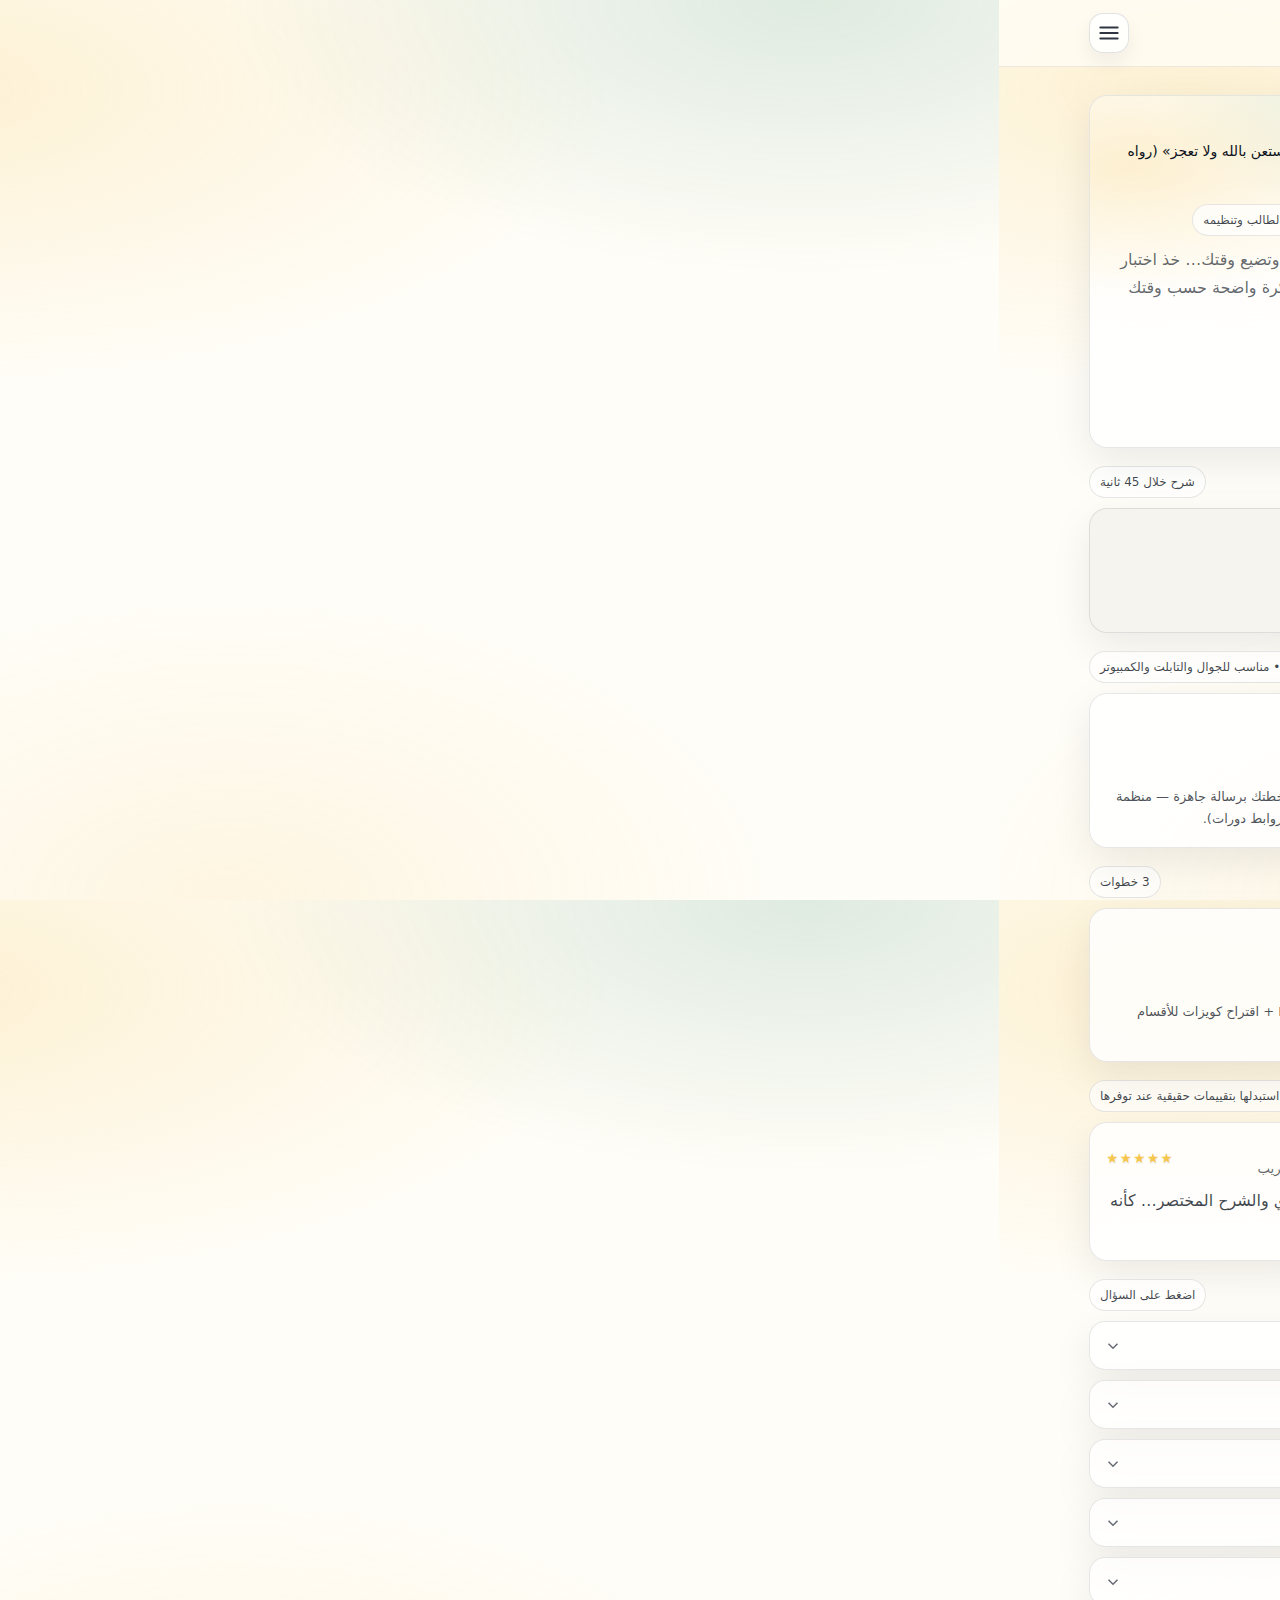
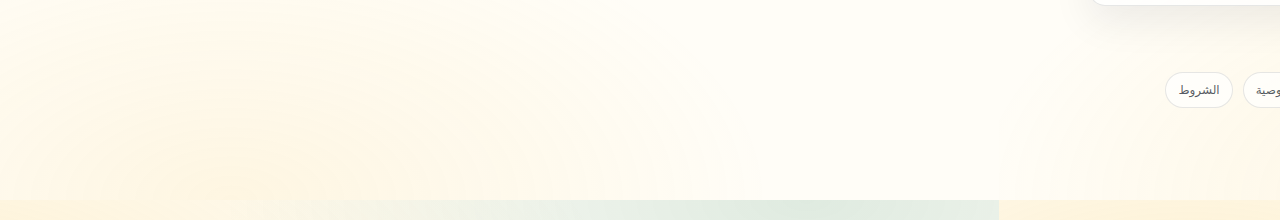
<file: index.html>
<!doctype html>
<html lang="ar" dir="rtl">
<head>
<title>أكاديمية عايد الرسمية | برنامج تحديد مستوى STEP (مجاني)</title>
  <meta charset="utf-8"/>
  <meta name="viewport" content="width=device-width,initial-scale=1"/>
  <meta name="theme-color" content="#F6C343"/>
  <meta name="description" content="اختبار 50 سؤال قوي + تصحيح وشرح + تحليل مستوى + خطة وجدول PDF — مجانًا."/>
  <meta property="og:title" content="برنامج تحديد مستوى STEP (مجاني) — أكاديمية عايد الرسمية"/>
  <meta property="og:description" content="اختبار 50 سؤال قوي + تصحيح وشرح + تحليل مستوى + خطة وجدول PDF — مجانًا."/>
  <meta property="og:type" content="website"/>
  <meta property="og:image" content="./assets/icon-512.png"/>
  <link rel="manifest" href="./manifest.json"/>
  <link rel="icon" type="image/png" href="./assets/icon-192.png"/>
  <link rel="apple-touch-icon" href="./assets/icon-192.png"/>
  <link rel="stylesheet" href="./assets/styles.css"/>

</head>
<body data-page="home">
<a class="skip-link" href="#main">تخطي إلى المحتوى</a>

<header class="header">
  <div class="container header-inner">
    <a class="brand" href="./index.html" aria-label="العودة للرئيسية">
      <div class="brand-mark"><svg viewBox="0 0 24 24" aria-hidden="true">
  <path class="icon" d="M7 17c4-8 6-10 10-10M7 17c2 0 4 2 6 2 4 0 6-4 6-8"/>
</svg></div>
      <div class="brand-title">
        <b>أكاديمية عايد الرسمية</b>
        <span>برنامج تحديد مستوى STEP</span>
      </div>
    </a>

    <nav class="nav" aria-label="روابط الموقع">
      <a data-nav href="./index.html">الرئيسية</a>
      <a data-nav href="./test.html">اختبار 50 سؤال</a>
      <a data-nav href="./results.html">النتيجة والخطة</a>
      <a data-nav href="./quiz.html">كويزات</a>
      <a data-nav href="./support.html">الدعم</a>
    </nav>

    <div class="header-actions">
      <button id="headerInstallBtn" class="icon-btn" title="تثبيت التطبيق" style="display:none"><svg viewBox="0 0 24 24" aria-hidden="true">
  <path class="icon" d="M12 3v10m0 0l4-4m-4 4l-4-4M5 21h14"/>
</svg></button>
      <button id="menuBtn" class="icon-btn" title="القائمة"><svg viewBox="0 0 24 24" aria-hidden="true">
  <path class="icon" d="M4 7h16M4 12h16M4 17h16"/>
</svg></button>
    </div>
  </div>
</header>

<div id="drawerBackdrop" class="drawer-backdrop" aria-hidden="true"></div>
<aside id="drawer" class="drawer" aria-label="القائمة الجانبية">
  <div class="drawer-top">
    <div class="brand" style="min-width:auto">
      <div class="brand-mark" style="width:38px;height:38px"><svg viewBox="0 0 24 24" aria-hidden="true">
  <path class="icon" d="M7 17c4-8 6-10 10-10M7 17c2 0 4 2 6 2 4 0 6-4 6-8"/>
</svg></div>
      <div class="brand-title">
        <b>البرنامج</b>
        <span>مجاني • يعمل كتطبيق</span>
      </div>
    </div>
    <button id="drawerClose" class="icon-btn" title="إغلاق"><svg viewBox="0 0 24 24" aria-hidden="true">
  <path class="icon" d="M4 7h16M4 12h16M4 17h16"/>
</svg></button>
  </div>

  <a href="./index.html">الرئيسية</a>
  <a href="./test.html">اختبار 50 سؤال</a>
  <a href="./results.html">النتيجة والخطة</a>
  <a href="./quiz.html">كويزات قابلة للمشاركة</a>
  <a href="./progress.html">سجلّي</a>
  <a href="./support.html">الدعم</a>

  <small class="muted">ملاحظة: النتائج تُحفظ على جهازك فقط (بدون حسابات).</small>
</aside>


<main id="main" class="container">
  <section class="hero">
    <div class="hero-grid">
      <div class="card pad">
        <span class="badge"><span class="dot"></span>مجاني • يعمل كتطبيق • يحفظ نتيجتك على جهازك</span>
        <h1 class="big" style="margin-top:10px">حدد مستواك في STEP… وخذ خطة وجدول مذاكرة جاهز خلال دقائق</h1>
        <p class="sub">
          اختبار 50 سؤال يتغيّر كل مرة + تصحيح فوري وشرح مختصر، ثم تحليل واضح لنقاط القوة والضعف،
          وبعدها خطة مذاكرة وجداول قابلة للتحميل PDF والمشاركة.
        </p>

        <div class="hero-actions">
          <a class="btn" href="./test.html">ابدأ اختبار 50 سؤال</a>
          <a class="btn secondary" href="./quiz.html">سوي كويز سريع</a>
          <button id="shareProgramBtn" class="btn ghost" type="button">شارك البرنامج</button>
        </div>

        <div class="kpi">
          <div class="k">
            <strong>580+</strong>
            <span>سؤال تدريبي موزع على القواعد والمفردات والقراءة والاستماع</span>
          </div>
          <div class="k">
            <strong>PDF</strong>
            <span>تحميل جدول مذاكرة جاهز مع شعار الأكاديمية والرابط</span>
          </div>
        </div>
      </div>

      <aside class="card hero-quote">
        <div class="inner">
          <p class="quote">
            <b>﴿وَقُل رَّبِّ زِدْنِي عِلْمًا﴾</b><br/>
            قال ﷺ: «احرص على ما ينفعك واستعن بالله ولا تعجز» (رواه مسلم)
          </p>
          <div class="section" style="margin-top:14px">
            <div class="badge">بدون إعلانات دورات • الهدف: خدمة الطالب وتنظيمه</div>
            <p class="muted" style="margin:10px 0 0; line-height:1.8">
              فكرة البرنامج: بدل ما تتشتت وتضيع وقتك…
              خذ اختبار يحدد مستواك، ثم خريطة مذاكرة واضحة حسب وقتك وموعد اختبارك.
            </p>
          </div>
        </div>
      </aside>
    </div>
  </section>

  
  <section class="section">
    <div class="section-title">
      <h2>مقطع تعريفي سريع (تفاعلي)</h2>
      <span class="badge">شرح خلال 45 ثانية</span>
    </div>

    <div class="card pad" style="background:rgba(11,18,32,.04)">
      <div class="row-2">
        <div>
          <b>إذا ودك تفهم الفكرة بسرعة…</b>
          <p class="muted" style="margin:8px 0 0; line-height:1.9">
            هذا شرح تفاعلي يوضح لك: كيف تختبر؟ كيف يطلع التحليل؟ وكيف تشارك الخطة والكويزات.
          </p>
        </div>
        <div style="display:flex; align-items:center; justify-content:flex-start; gap:10px; flex-wrap:wrap">
          <button id="introOpen" class="btn" type="button">شاهد الشرح</button>
          <a class="btn secondary" href="./test.html">ابدأ الاختبار</a>
        </div>
      </div>
    </div>
  </section>

<section class="section">
    <div class="section-title">
      <h2>وش يميّز البرنامج؟</h2>
      <span class="badge">تصميم عصري • مناسب للجوال والتابلت والكمبيوتر</span>
    </div>

    <div class="grid-3">
      <div class="card feature">
        <div class="icon-bubble" aria-hidden="true">
          <svg viewBox="0 0 24 24"><path class="icon" d="M4 19V5m0 14h16M8 7h10M8 11h10M8 15h6"/></svg>
        </div>
        <h3>اختبار قوي (50 سؤال)</h3>
        <p>أسئلة تدريبية متنوعة + تتغير كل مرة. بعد كل إجابة يطلع لك التصحيح والشرح (تقدر توقف الشرح).</p>
      </div>

      <div class="card feature">
        <div class="icon-bubble" aria-hidden="true">
          <svg viewBox="0 0 24 24"><path class="icon" d="M12 6v6l4 2M21 12a9 9 0 1 1-18 0 9 9 0 0 1 18 0Z"/></svg>
        </div>
        <h3>خطة حسب وقتك وموعدك</h3>
        <p>تحدد موعد اختبارك ووقتك اليومي… ويطلع لك جدول مذاكرة يناسبك بدل الخطط العامة.</p>
      </div>

      <div class="card feature">
        <div class="icon-bubble" aria-hidden="true">
          <svg viewBox="0 0 24 24"><path class="icon" d="M4 12l5 5L20 6"/></svg>
        </div>
        <h3>قابل للمشاركة</h3>
        <p>شارك البرنامج أو الكويز أو خطتك برسالة جاهزة — منظمة ومحمسة للطلاب (بدون أي روابط دورات).</p>
      </div>
    </div>
  </section>

  <section class="section">
    <div class="section-title">
      <h2>كيف تستخدمه؟</h2>
      <span class="badge">3 خطوات</span>
    </div>

    <div class="grid-3">
      <div class="card feature">
        <div class="icon-bubble" aria-hidden="true">
          <svg viewBox="0 0 24 24"><path class="icon" d="M12 3v18M3 12h18"/></svg>
        </div>
        <h3>1) عبّي بيانات بسيطة</h3>
        <p>موعد اختبارك + وقتك اليومي + هدفك… عشان الخطة تكون دقيقة وتناسبك.</p>
      </div>

      <div class="card feature">
        <div class="icon-bubble" aria-hidden="true">
          <svg viewBox="0 0 24 24"><path class="icon" d="M8 6h13M8 12h13M8 18h13M3 6h.01M3 12h.01M3 18h.01"/></svg>
        </div>
        <h3>2) حل الاختبار أو الكويز</h3>
        <p>الاختبار الكامل مرة كل 24 ساعة — لكن الكويزات مفتوحة طول الوقت للتدريب.</p>
      </div>

      <div class="card feature">
        <div class="icon-bubble" aria-hidden="true">
          <svg viewBox="0 0 24 24"><path class="icon" d="M7 21h10M9 17h6M12 3a7 7 0 0 0-4 12c.6.5 1 1.2 1 2h6c0-.8.4-1.5 1-2A7 7 0 0 0 12 3Z"/></svg>
        </div>
        <h3>3) خذ التحليل والخطة</h3>
        <p>بتطلع لك خطة وجداول PDF + اقتراح كويزات للأقسام الأضعف.</p>
      </div>
    </div>
  </section>

  <section class="section">
    <div class="section-title">
      <h2>تقييمات وتجارب</h2>
      <span class="badge">نماذج — استبدلها بتقييمات حقيقية عند توفرها</span>
    </div>

    <div class="reviews">
      <div class="card review">
        <div class="top">
          <div style="display:flex; gap:10px; align-items:center">
            <div class="avatar">م</div>
            <div>
              <b>مستخدم</b><br/>
              <small>طالب ثانوي</small>
            </div>
          </div>
          <div class="stars">★★★★★</div>
        </div>
        <p>أول مرة أحس عندي خطة واضحة. الجدول اليومي اختصر علي وقت كثير.</p>
      </div>

      <div class="card review">
        <div class="top">
          <div style="display:flex; gap:10px; align-items:center">
            <div class="avatar">س</div>
            <div>
              <b>مستخدمة</b><br/>
              <small>طالبة جامعة</small>
            </div>
          </div>
          <div class="stars">★★★★★</div>
        </div>
        <p>الكويزات تفتح النفس! أرسلتها للقروبات وكلهم دخلوا وجربوا.</p>
      </div>

      <div class="card review">
        <div class="top">
          <div style="display:flex; gap:10px; align-items:center">
            <div class="avatar">ع</div>
            <div>
              <b>مستخدم</b><br/>
              <small>مقبل على اختبار قريب</small>
            </div>
          </div>
          <div class="stars">★★★★★</div>
        </div>
        <p>أعجبني التصحيح الفوري والشرح المختصر… كأنه معلم يراجع معي.</p>
      </div>
    </div>
  </section>

  <section class="section">
    <div class="section-title">
      <h2>أسئلة شائعة</h2>
      <span class="badge">اضغط على السؤال</span>
    </div>

    <div class="accordion">
      <div class="item card">
        <button type="button">هل الأسئلة رسمية؟ <svg class="chev" viewBox="0 0 24 24" aria-hidden="true">
  <path d="M6 9l6 6 6-6"/>
</svg></button>
        <div class="content">
          لا. الأسئلة هنا <b>تدريبية</b> مبنية على المهارات المطلوبة في STEP (قواعد/مفردات/قراءة/استماع).
          الهدف تدريبك وتحسينك بدون الدخول في أي تسريب أو غش.
        </div>
      </div>

      <div class="item card">
        <button type="button">هل النتائج تُرسل لأحد؟ <svg class="chev" viewBox="0 0 24 24" aria-hidden="true">
  <path d="M6 9l6 6 6-6"/>
</svg></button>
        <div class="content">
          لا. كل النتائج تُحفظ على جهازك فقط باستخدام LocalStorage.
          تقدر تمسح كل شيء من صفحة <b>سجلّي</b>.
        </div>
      </div>

      <div class="item card">
        <button type="button">ليش الاختبار الكامل مرة كل 24 ساعة؟ <svg class="chev" viewBox="0 0 24 24" aria-hidden="true">
  <path d="M6 9l6 6 6-6"/>
</svg></button>
        <div class="content">
          عشان يصير الاختبار “قياس مستوى” مو “حل نفس الأسئلة”.
          لكن الكويزات مفتوحة طول الوقت للتدريب اليومي.
        </div>
      </div>

      <div class="item card">
        <button type="button">كيف أثبّت البرنامج كتطبيق؟ <svg class="chev" viewBox="0 0 24 24" aria-hidden="true">
  <path d="M6 9l6 6 6-6"/>
</svg></button>
        <div class="content">
          إذا متصفحك يدعم التثبيت، بيطلع زر <b>تثبيت</b>.
          على iPhone: افتح “مشاركة” ثم “Add to Home Screen”.
        </div>
      </div>

      <div class="item card">
        <button type="button">كيف أشارك البرنامج أو الخطة؟ <svg class="chev" viewBox="0 0 24 24" aria-hidden="true">
  <path d="M6 9l6 6 6-6"/>
</svg></button>
        <div class="content">
          فيه زر مشاركة جاهز برسالة منظمة — تبدأ بآية وحديث وتشرح فكرة البرنامج.
          تقدر ترسلها في القروبات أو القنوات.
        </div>
      </div>
    </div>
  </section>

</main>


<div id="introBackdrop" class="modal-backdrop" aria-hidden="true"></div>
<section id="introModal" class="modal" aria-label="شرح البرنامج">
  <div class="modal-head">
    <div>
      <b>شرح سريع — كيف تستخدم البرنامج؟</b>
      <div class="muted" style="font-size:12px; margin-top:4px">اختبار → تحليل → خطة → مشاركة</div>
    </div>
    <button id="introClose" class="icon-btn" type="button" aria-label="إغلاق">✕</button>
  </div>

  <div class="modal-body">
    <div class="slides">
      <div class="slide active">
        <h3>1) ابدأ اختبار 50 سؤال</h3>
        <p>عبّي بيانات بسيطة (موعدك + وقتك اليومي) ثم ابدأ الاختبار. بعد كل إجابة يطلع لك التصحيح والشرح (تقدر توقفهم).</p>
        <div class="mini">
          <span class="chip">تصحيح فوري</span>
          <span class="chip">شرح مختصر</span>
          <span class="chip">يحفظ تقدمك</span>
        </div>
      </div>

      <div class="slide">
        <h3>2) خذ تحليل واضح</h3>
        <p>بعد إنهاء الاختبار، يطلع لك تحليل بالأرقام لكل قسم: Grammar / Vocabulary / Reading / Listening، ويحدد نقاطك الأضعف.</p>
        <div class="mini">
          <span class="chip">نقاط قوة/ضعف</span>
          <span class="chip">تركيز ذكي</span>
          <span class="chip">نصيحة حسب موعدك</span>
        </div>
      </div>

      <div class="slide">
        <h3>3) جدول مذاكرة PDF</h3>
        <p>البرنامج يبني لك جدول يومي حسب وقتك وموعدك. تقدر تطبعه أو تحفظه PDF من زر (تحميل PDF).</p>
        <div class="mini">
          <span class="chip">جدول يومي</span>
          <span class="chip">مناسب للجوال</span>
          <span class="chip">Save as PDF</span>
        </div>
      </div>

      <div class="slide">
        <h3>4) كويزات قابلة للمشاركة</h3>
        <p>سوّي كويز سريع لأي قسم وشارك الرابط برسالة جاهزة. أي شخص يضغط الرابط يدخل مباشرة ويحل.</p>
        <div class="mini">
          <span class="chip">رابط مباشر</span>
          <span class="chip">رسالة جاهزة</span>
          <span class="chip">ينشر البرنامج طبيعيًا</span>
        </div>
      </div>
    </div>
  </div>

  <div class="modal-foot">
    <div class="dots" id="introDots"></div>
    <div style="display:flex; gap:10px; align-items:center">
      <button id="introPrev" class="btn small secondary" type="button">السابق</button>
      <button id="introNext" class="btn small" type="button">التالي</button>
    </div>
  </div>
</section>




<footer>
  <div class="container footer-grid">
    <div>
      <b>أكاديمية عايد الرسمية — برنامج تحديد مستوى STEP</b>
      <div class="muted" style="margin-top:8px; line-height:1.8">
        برنامج مجاني يساعدك تحدد مستواك وتطلع بخطة وجدول مذاكرة جاهز.
        النتائج تُحفظ على جهازك فقط (بدون إنشاء حساب).
      </div>
      <div class="muted" style="margin-top:10px">© <span id="year"></span></div>
    </div>
    <div>
      <div class="footer-links">
        <a href="./quiz.html">كويزات</a>
        <a href="./progress.html">سجلّي</a>
        <a href="./support.html">الدعم</a>
        <a href="./privacy.html">الخصوصية</a>
        <a href="./terms.html">الشروط</a>
      </div>
    </div>
  </div>
</footer>


<div id="toastWrap" class="toast-wrap" aria-live="polite" aria-atomic="true">
  <div id="toastBox" class="toast" role="status">
    <div>
      <p id="toastText" class="t">...</p>
    </div>
    <div class="x">
      <button id="toastClose" type="button" aria-label="إغلاق">✕</button>
    </div>
  </div>
</div>


<div id="installBanner" class="install">
  <div class="inner">
    <div>
      <p>ثبّت البرنامج كتطبيق ✅</p>
      <small>يشتغل بدون متصفح ويصير أسرع.</small>
    </div>
    <div style="display:flex; gap:8px; align-items:center">
      <button id="installBtn" class="btn small" type="button">تثبيت</button>
      <button id="installClose" class="btn small ghost" type="button">لاحقًا</button>
    </div>
  </div>
</div>


<button id="assistBtn" class="assist-btn" aria-label="فتح المساعد"><svg viewBox="0 0 24 24" aria-hidden="true">
  <path d="M21 11.5a8.5 8.5 0 0 1-8.5 8.5c-1.4 0-2.8-.3-4-.8L3 21l1.9-5.5c-.5-1.2-.9-2.5-.9-4A8.5 8.5 0 0 1 12.5 3 8.5 8.5 0 0 1 21 11.5Z"/>
</svg></button>

<section id="chat" class="chat" aria-label="مساعد أكاديمية عايد">
  <div class="chat-head">
    <div class="info">
      <div class="logo"><svg viewBox="0 0 24 24" aria-hidden="true">
  <path class="icon" d="M7 17c4-8 6-10 10-10M7 17c2 0 4 2 6 2 4 0 6-4 6-8"/>
</svg></div>
      <div>
        <b>مساعد أكاديمية عايد</b>
        <small id="chatSubtitle">متصل الآن</small>
      </div>
    </div>
    <button id="chatClose" class="icon-btn" title="إغلاق" aria-label="إغلاق">✕</button>
  </div>
  <div id="chatBody" class="chat-body"></div>
  <div class="chat-foot">
    <input id="chatInput" type="text" placeholder="اكتب سؤالك هنا…"/>
    <button id="chatSend" class="btn small" type="button">إرسال</button>
  </div>
</section>



<script src="./assets/site-data.js"></script>
<script src="./assets/app.js"></script>

<script src="./assets/home.js"></script>

</body>
</html>
</file>
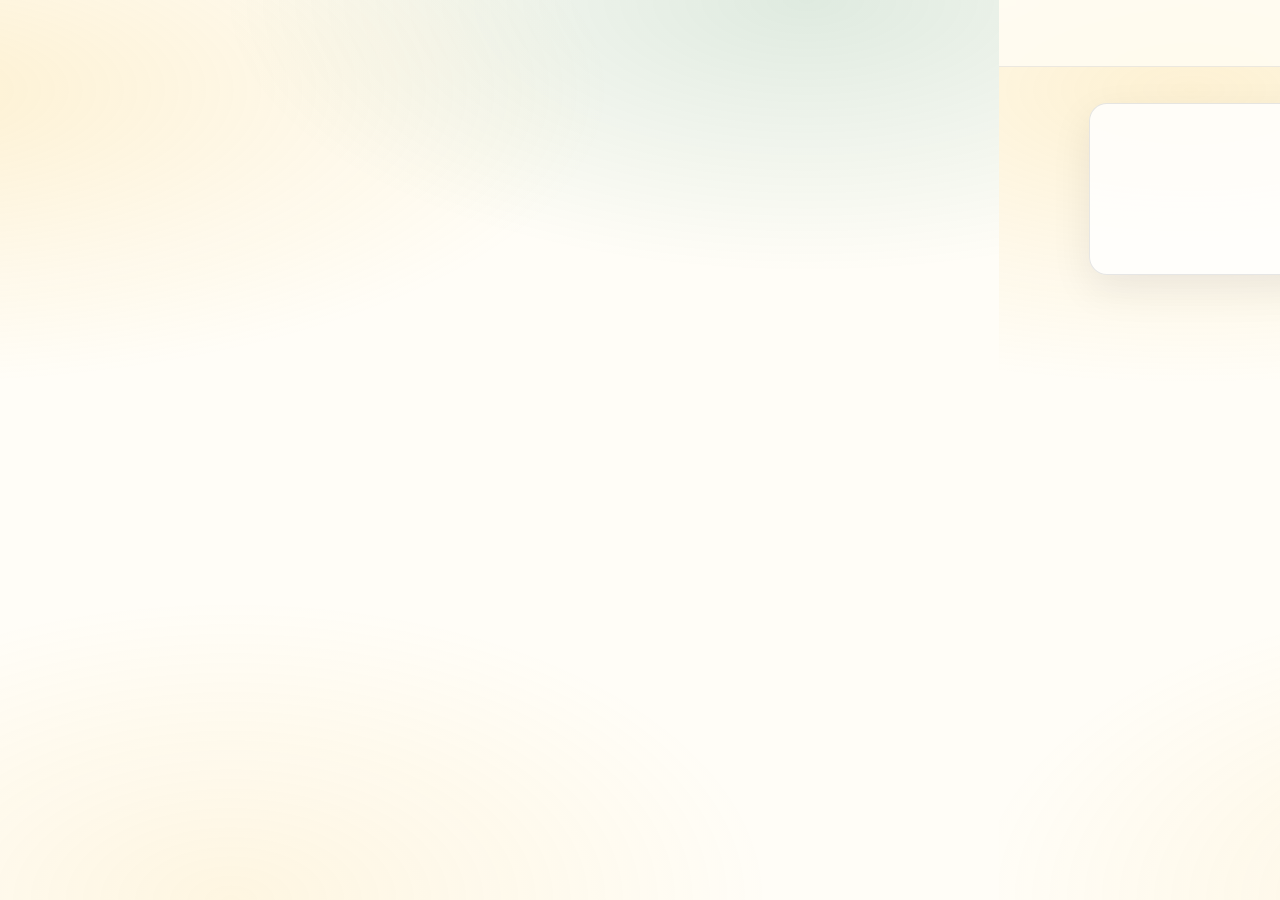
<file: offline.html>
<!doctype html>
<html lang="ar" dir="rtl">
<head>
  <meta charset="utf-8"/>
  <meta name="viewport" content="width=device-width,initial-scale=1"/>
  <title>أنت الآن بدون اتصال</title>
  <link rel="stylesheet" href="./assets/styles.css"/>
</head>
<body>
  <a class="skip-link" href="#main">تخطي إلى المحتوى</a>
  <header class="header">
    <div class="container header-inner">
      <div class="brand">
        <div class="brand-mark" aria-hidden="true">
          <svg viewBox="0 0 24 24"><path class="icon" d="M12 3v18M3 12h18"/></svg>
        </div>
        <div class="brand-title">
          <b>أكاديمية عايد الرسمية</b>
          <span>برنامج تحديد مستوى STEP</span>
        </div>
      </div>
    </div>
  </header>

  <main id="main" class="container">
    <section class="card pad section">
      <h1 style="margin:0 0 8px">أنت الآن بدون اتصال بالإنترنت</h1>
      <p class="muted" style="margin:0; line-height:1.8">
        تقدر تتصفح الصفحات اللي تم فتحها سابقًا (مخزنة في الجهاز).
        إذا ما اشتغلت صفحة معيّنة، رجّع الاتصال وجرّب مرة ثانية.
      </p>

      <div class="hero-actions" style="margin-top:14px">
        <a class="btn" href="./index.html">الرجوع للرئيسية</a>
        <a class="btn secondary" href="./quiz.html">سوي كويز (لو متوفر)</a>
      </div>
    </section>
  </main>
</body>
</html>
</file>
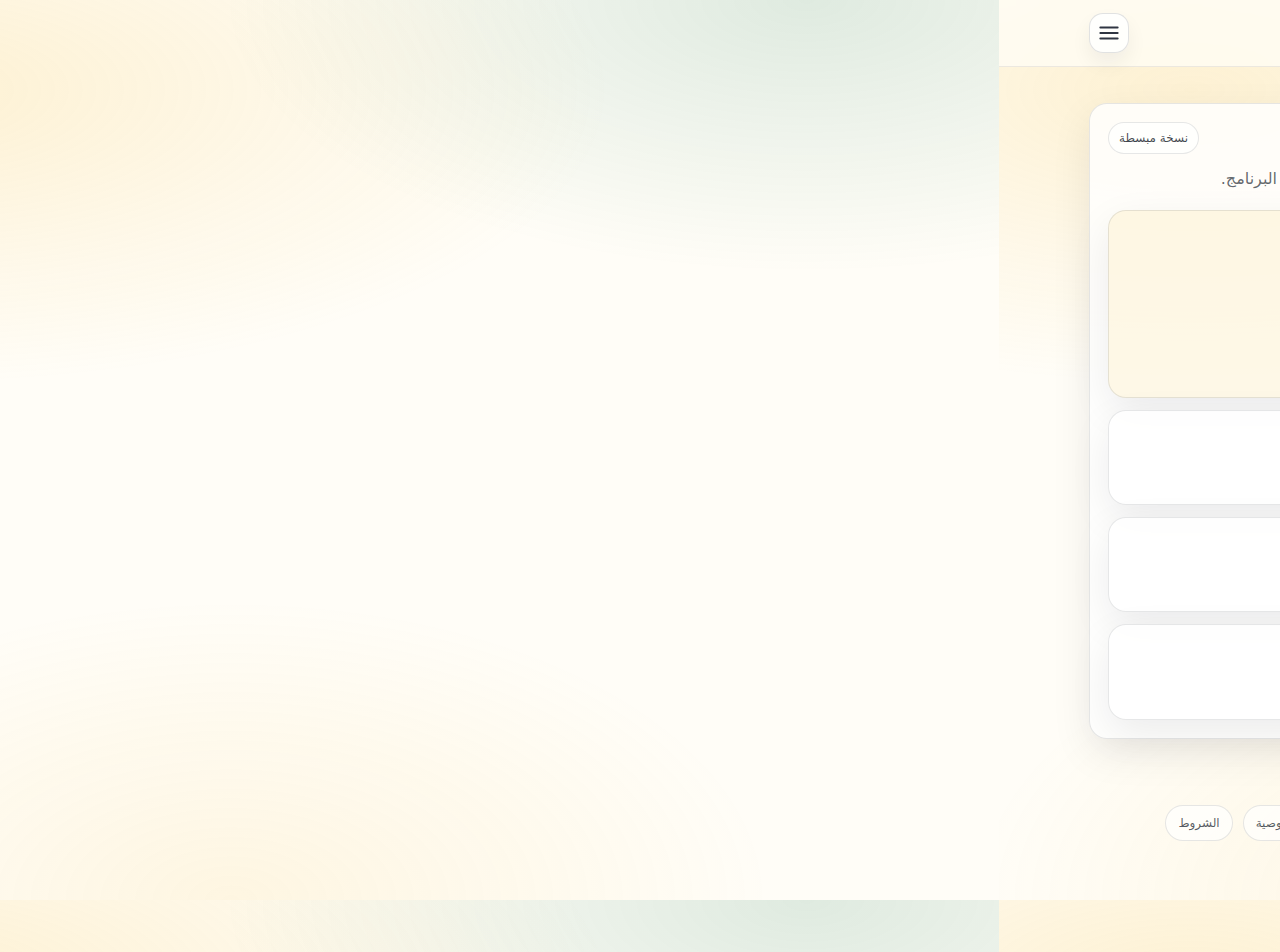
<file: privacy.html>
<!doctype html>
<html lang="ar" dir="rtl">
<head>
<title>سياسة الخصوصية | أكاديمية عايد الرسمية</title>
  <meta charset="utf-8"/>
  <meta name="viewport" content="width=device-width,initial-scale=1"/>
  <meta name="theme-color" content="#F6C343"/>
  <meta name="description" content="شرح بسيط: البيانات تُحفظ على جهازك فقط ولا يتم إرسالها لخادم."/>
  <meta property="og:title" content="سياسة الخصوصية"/>
  <meta property="og:description" content="شرح بسيط: البيانات تُحفظ على جهازك فقط ولا يتم إرسالها لخادم."/>
  <meta property="og:type" content="website"/>
  <meta property="og:image" content="./assets/icon-512.png"/>
  <link rel="manifest" href="./manifest.json"/>
  <link rel="icon" type="image/png" href="./assets/icon-192.png"/>
  <link rel="apple-touch-icon" href="./assets/icon-192.png"/>
  <link rel="stylesheet" href="./assets/styles.css"/>

</head>
<body data-page="privacy">
<a class="skip-link" href="#main">تخطي إلى المحتوى</a>

<header class="header">
  <div class="container header-inner">
    <a class="brand" href="./index.html" aria-label="العودة للرئيسية">
      <div class="brand-mark"><svg viewBox="0 0 24 24" aria-hidden="true">
  <path class="icon" d="M7 17c4-8 6-10 10-10M7 17c2 0 4 2 6 2 4 0 6-4 6-8"/>
</svg></div>
      <div class="brand-title">
        <b>أكاديمية عايد الرسمية</b>
        <span>برنامج تحديد مستوى STEP</span>
      </div>
    </a>

    <nav class="nav" aria-label="روابط الموقع">
      <a data-nav href="./index.html">الرئيسية</a>
      <a data-nav href="./test.html">اختبار 50 سؤال</a>
      <a data-nav href="./results.html">النتيجة والخطة</a>
      <a data-nav href="./quiz.html">كويزات</a>
      <a data-nav href="./support.html">الدعم</a>
    </nav>

    <div class="header-actions">
      <button id="headerInstallBtn" class="icon-btn" title="تثبيت التطبيق" style="display:none"><svg viewBox="0 0 24 24" aria-hidden="true">
  <path class="icon" d="M12 3v10m0 0l4-4m-4 4l-4-4M5 21h14"/>
</svg></button>
      <button id="menuBtn" class="icon-btn" title="القائمة"><svg viewBox="0 0 24 24" aria-hidden="true">
  <path class="icon" d="M4 7h16M4 12h16M4 17h16"/>
</svg></button>
    </div>
  </div>
</header>

<div id="drawerBackdrop" class="drawer-backdrop" aria-hidden="true"></div>
<aside id="drawer" class="drawer" aria-label="القائمة الجانبية">
  <div class="drawer-top">
    <div class="brand" style="min-width:auto">
      <div class="brand-mark" style="width:38px;height:38px"><svg viewBox="0 0 24 24" aria-hidden="true">
  <path class="icon" d="M7 17c4-8 6-10 10-10M7 17c2 0 4 2 6 2 4 0 6-4 6-8"/>
</svg></div>
      <div class="brand-title">
        <b>البرنامج</b>
        <span>مجاني • يعمل كتطبيق</span>
      </div>
    </div>
    <button id="drawerClose" class="icon-btn" title="إغلاق"><svg viewBox="0 0 24 24" aria-hidden="true">
  <path class="icon" d="M4 7h16M4 12h16M4 17h16"/>
</svg></button>
  </div>

  <a href="./index.html">الرئيسية</a>
  <a href="./test.html">اختبار 50 سؤال</a>
  <a href="./results.html">النتيجة والخطة</a>
  <a href="./quiz.html">كويزات قابلة للمشاركة</a>
  <a href="./progress.html">سجلّي</a>
  <a href="./support.html">الدعم</a>

  <small class="muted">ملاحظة: النتائج تُحفظ على جهازك فقط (بدون حسابات).</small>
</aside>


<main id="main" class="container">
  <section class="card pad section">
    <div class="section-title">
      <h2>سياسة الخصوصية</h2>
      <span class="badge">نسخة مبسطة</span>
    </div>

    <p class="muted" style="line-height:1.9; margin-top:0">
      هذا الموقع هو برنامج مجاني يعمل كصفحات ثابتة (Static). لا نطلب منك إنشاء حساب، ولا نقوم بتتبعك، ولا نعرض إعلانات دورات داخل البرنامج.
    </p>

    <div class="card pad" style="background:rgba(246,195,67,.12)">
      <b>وش البيانات اللي نحفظها؟</b>
      <ul style="margin:10px 0 0; padding-right:18px; line-height:1.9">
        <li>إجاباتك في الاختبار/الكويز داخل هذا الجهاز.</li>
        <li>النتائج السابقة (سجلّي) داخل هذا الجهاز.</li>
        <li>بيانات بسيطة تساعد الخطة (مثل الوقت اليومي وموعد الاختبار) داخل هذا الجهاز.</li>
      </ul>
      <div class="muted" style="margin-top:10px">
        التخزين يتم عبر <b>LocalStorage</b> في المتصفح فقط.
      </div>
    </div>

    <div class="card pad" style="margin-top:12px">
      <b>هل تُرسل البيانات لسيرفر؟</b>
      <p class="muted" style="margin:8px 0 0; line-height:1.9">
        لا. لا يوجد نظام إرسال مدمج حالياً. لذلك بياناتك لا تخرج من جهازك إلا إذا قمت أنت بمشاركتها يدويًا.
      </p>
    </div>

    <div class="card pad" style="margin-top:12px">
      <b>كيف أمسح بياناتي؟</b>
      <p class="muted" style="margin:8px 0 0; line-height:1.9">
        ادخل صفحة <a href="./progress.html" style="text-decoration:underline">سجلّي</a> ثم اضغط زر <b>مسح البيانات</b>.
      </p>
    </div>

    <div class="card pad" style="margin-top:12px">
      <b>تحديث السياسة</b>
      <p class="muted" style="margin:8px 0 0; line-height:1.9">
        إذا أضفنا لاحقاً خدمات تتطلب إرسال بيانات (مثل حسابات أو مزامنة)، سيتم تحديث هذه الصفحة بوضوح.
      </p>
    </div>
  </section>
</main>


<footer>
  <div class="container footer-grid">
    <div>
      <b>أكاديمية عايد الرسمية — برنامج تحديد مستوى STEP</b>
      <div class="muted" style="margin-top:8px; line-height:1.8">
        برنامج مجاني يساعدك تحدد مستواك وتطلع بخطة وجدول مذاكرة جاهز.
        النتائج تُحفظ على جهازك فقط (بدون إنشاء حساب).
      </div>
      <div class="muted" style="margin-top:10px">© <span id="year"></span></div>
    </div>
    <div>
      <div class="footer-links">
        <a href="./quiz.html">كويزات</a>
        <a href="./progress.html">سجلّي</a>
        <a href="./support.html">الدعم</a>
        <a href="./privacy.html">الخصوصية</a>
        <a href="./terms.html">الشروط</a>
      </div>
    </div>
  </div>
</footer>


<div id="toastWrap" class="toast-wrap" aria-live="polite" aria-atomic="true">
  <div id="toastBox" class="toast" role="status">
    <div>
      <p id="toastText" class="t">...</p>
    </div>
    <div class="x">
      <button id="toastClose" type="button" aria-label="إغلاق">✕</button>
    </div>
  </div>
</div>


<div id="installBanner" class="install">
  <div class="inner">
    <div>
      <p>ثبّت البرنامج كتطبيق ✅</p>
      <small>يشتغل بدون متصفح ويصير أسرع.</small>
    </div>
    <div style="display:flex; gap:8px; align-items:center">
      <button id="installBtn" class="btn small" type="button">تثبيت</button>
      <button id="installClose" class="btn small ghost" type="button">لاحقًا</button>
    </div>
  </div>
</div>


<button id="assistBtn" class="assist-btn" aria-label="فتح المساعد"><svg viewBox="0 0 24 24" aria-hidden="true">
  <path d="M21 11.5a8.5 8.5 0 0 1-8.5 8.5c-1.4 0-2.8-.3-4-.8L3 21l1.9-5.5c-.5-1.2-.9-2.5-.9-4A8.5 8.5 0 0 1 12.5 3 8.5 8.5 0 0 1 21 11.5Z"/>
</svg></button>

<section id="chat" class="chat" aria-label="مساعد أكاديمية عايد">
  <div class="chat-head">
    <div class="info">
      <div class="logo"><svg viewBox="0 0 24 24" aria-hidden="true">
  <path class="icon" d="M7 17c4-8 6-10 10-10M7 17c2 0 4 2 6 2 4 0 6-4 6-8"/>
</svg></div>
      <div>
        <b>مساعد أكاديمية عايد</b>
        <small id="chatSubtitle">متصل الآن</small>
      </div>
    </div>
    <button id="chatClose" class="icon-btn" title="إغلاق" aria-label="إغلاق">✕</button>
  </div>
  <div id="chatBody" class="chat-body"></div>
  <div class="chat-foot">
    <input id="chatInput" type="text" placeholder="اكتب سؤالك هنا…"/>
    <button id="chatSend" class="btn small" type="button">إرسال</button>
  </div>
</section>



<script src="./assets/site-data.js"></script>
<script src="./assets/app.js"></script>

</body>
</html>
</file>
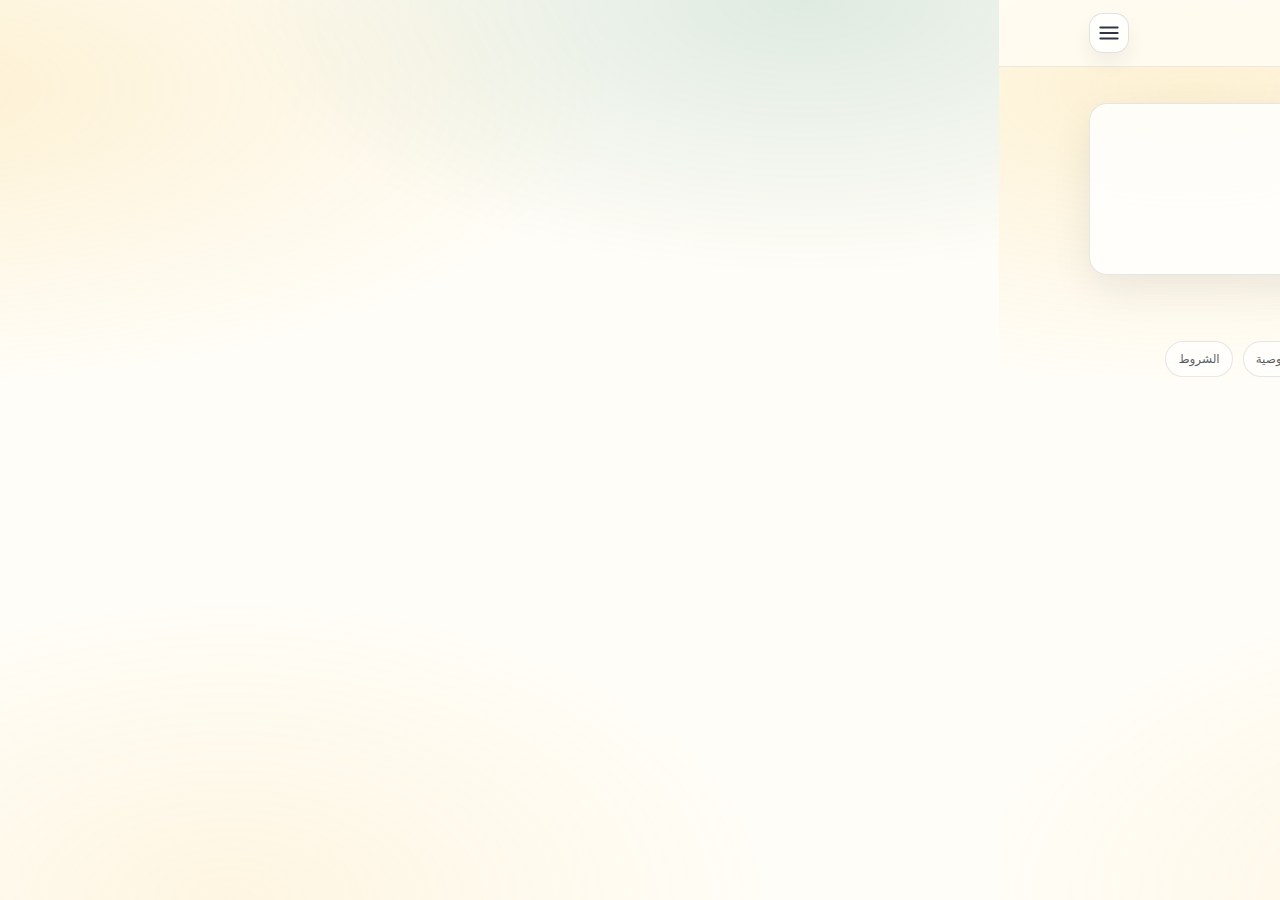
<file: progress.html>
<!doctype html>
<html lang="ar" dir="rtl">
<head>
<title>سجلّي | أكاديمية عايد الرسمية</title>
  <meta charset="utf-8"/>
  <meta name="viewport" content="width=device-width,initial-scale=1"/>
  <meta name="theme-color" content="#F6C343"/>
  <meta name="description" content="عرض النتائج السابقة المحفوظة على جهازك + إمكانية مسح البيانات."/>
  <meta property="og:title" content="سجلّي — النتائج السابقة"/>
  <meta property="og:description" content="عرض النتائج السابقة المحفوظة على جهازك + إمكانية مسح البيانات."/>
  <meta property="og:type" content="website"/>
  <meta property="og:image" content="./assets/icon-512.png"/>
  <link rel="manifest" href="./manifest.json"/>
  <link rel="icon" type="image/png" href="./assets/icon-192.png"/>
  <link rel="apple-touch-icon" href="./assets/icon-192.png"/>
  <link rel="stylesheet" href="./assets/styles.css"/>

</head>
<body data-page="progress">
<a class="skip-link" href="#main">تخطي إلى المحتوى</a>

<header class="header">
  <div class="container header-inner">
    <a class="brand" href="./index.html" aria-label="العودة للرئيسية">
      <div class="brand-mark"><svg viewBox="0 0 24 24" aria-hidden="true">
  <path class="icon" d="M7 17c4-8 6-10 10-10M7 17c2 0 4 2 6 2 4 0 6-4 6-8"/>
</svg></div>
      <div class="brand-title">
        <b>أكاديمية عايد الرسمية</b>
        <span>برنامج تحديد مستوى STEP</span>
      </div>
    </a>

    <nav class="nav" aria-label="روابط الموقع">
      <a data-nav href="./index.html">الرئيسية</a>
      <a data-nav href="./test.html">اختبار 50 سؤال</a>
      <a data-nav href="./results.html">النتيجة والخطة</a>
      <a data-nav href="./quiz.html">كويزات</a>
      <a data-nav href="./support.html">الدعم</a>
    </nav>

    <div class="header-actions">
      <button id="headerInstallBtn" class="icon-btn" title="تثبيت التطبيق" style="display:none"><svg viewBox="0 0 24 24" aria-hidden="true">
  <path class="icon" d="M12 3v10m0 0l4-4m-4 4l-4-4M5 21h14"/>
</svg></button>
      <button id="menuBtn" class="icon-btn" title="القائمة"><svg viewBox="0 0 24 24" aria-hidden="true">
  <path class="icon" d="M4 7h16M4 12h16M4 17h16"/>
</svg></button>
    </div>
  </div>
</header>

<div id="drawerBackdrop" class="drawer-backdrop" aria-hidden="true"></div>
<aside id="drawer" class="drawer" aria-label="القائمة الجانبية">
  <div class="drawer-top">
    <div class="brand" style="min-width:auto">
      <div class="brand-mark" style="width:38px;height:38px"><svg viewBox="0 0 24 24" aria-hidden="true">
  <path class="icon" d="M7 17c4-8 6-10 10-10M7 17c2 0 4 2 6 2 4 0 6-4 6-8"/>
</svg></div>
      <div class="brand-title">
        <b>البرنامج</b>
        <span>مجاني • يعمل كتطبيق</span>
      </div>
    </div>
    <button id="drawerClose" class="icon-btn" title="إغلاق"><svg viewBox="0 0 24 24" aria-hidden="true">
  <path class="icon" d="M4 7h16M4 12h16M4 17h16"/>
</svg></button>
  </div>

  <a href="./index.html">الرئيسية</a>
  <a href="./test.html">اختبار 50 سؤال</a>
  <a href="./results.html">النتيجة والخطة</a>
  <a href="./quiz.html">كويزات قابلة للمشاركة</a>
  <a href="./progress.html">سجلّي</a>
  <a href="./support.html">الدعم</a>

  <small class="muted">ملاحظة: النتائج تُحفظ على جهازك فقط (بدون حسابات).</small>
</aside>


<main id="main" class="container">
  <section id="empty" class="card pad section" style="display:none">
    <h1 style="margin:0 0 8px">ما فيه نتائج محفوظة</h1>
    <p class="muted" style="margin:0; line-height:1.8">
      أول ما تخلص اختبار 50 سؤال، راح تلاقي النتيجة هنا.
    </p>
    <div class="hero-actions" style="margin-top:14px">
      <a class="btn" href="./test.html">ابدأ الاختبار</a>
      <a class="btn secondary" href="./quiz.html">سوي كويز</a>
    </div>
  </section>

  <section id="wrap" class="section" style="display:none">
    <div class="section-title">
      <h2>نتائجك السابقة</h2>
      <span class="badge">محفوظة على هذا الجهاز فقط</span>
    </div>

    <div id="history" class="section"></div>

    <section class="card pad section" style="background:rgba(192,57,43,.08)">
      <div class="section-title">
        <h2>إدارة البيانات</h2>
        <span class="badge">مسح كامل</span>
      </div>
      <p class="muted" style="margin:0; line-height:1.8">
        إذا تبغى تبدأ من الصفر (وتفتح محاولة الاختبار الكامل)، تقدر تمسح البيانات من هنا.
      </p>
      <div style="margin-top:12px">
        <button id="clearAll" class="btn danger" type="button">مسح البيانات من هذا الجهاز</button>
      </div>
    </section>
  </section>
</main>


<footer>
  <div class="container footer-grid">
    <div>
      <b>أكاديمية عايد الرسمية — برنامج تحديد مستوى STEP</b>
      <div class="muted" style="margin-top:8px; line-height:1.8">
        برنامج مجاني يساعدك تحدد مستواك وتطلع بخطة وجدول مذاكرة جاهز.
        النتائج تُحفظ على جهازك فقط (بدون إنشاء حساب).
      </div>
      <div class="muted" style="margin-top:10px">© <span id="year"></span></div>
    </div>
    <div>
      <div class="footer-links">
        <a href="./quiz.html">كويزات</a>
        <a href="./progress.html">سجلّي</a>
        <a href="./support.html">الدعم</a>
        <a href="./privacy.html">الخصوصية</a>
        <a href="./terms.html">الشروط</a>
      </div>
    </div>
  </div>
</footer>


<div id="toastWrap" class="toast-wrap" aria-live="polite" aria-atomic="true">
  <div id="toastBox" class="toast" role="status">
    <div>
      <p id="toastText" class="t">...</p>
    </div>
    <div class="x">
      <button id="toastClose" type="button" aria-label="إغلاق">✕</button>
    </div>
  </div>
</div>


<div id="installBanner" class="install">
  <div class="inner">
    <div>
      <p>ثبّت البرنامج كتطبيق ✅</p>
      <small>يشتغل بدون متصفح ويصير أسرع.</small>
    </div>
    <div style="display:flex; gap:8px; align-items:center">
      <button id="installBtn" class="btn small" type="button">تثبيت</button>
      <button id="installClose" class="btn small ghost" type="button">لاحقًا</button>
    </div>
  </div>
</div>


<button id="assistBtn" class="assist-btn" aria-label="فتح المساعد"><svg viewBox="0 0 24 24" aria-hidden="true">
  <path d="M21 11.5a8.5 8.5 0 0 1-8.5 8.5c-1.4 0-2.8-.3-4-.8L3 21l1.9-5.5c-.5-1.2-.9-2.5-.9-4A8.5 8.5 0 0 1 12.5 3 8.5 8.5 0 0 1 21 11.5Z"/>
</svg></button>

<section id="chat" class="chat" aria-label="مساعد أكاديمية عايد">
  <div class="chat-head">
    <div class="info">
      <div class="logo"><svg viewBox="0 0 24 24" aria-hidden="true">
  <path class="icon" d="M7 17c4-8 6-10 10-10M7 17c2 0 4 2 6 2 4 0 6-4 6-8"/>
</svg></div>
      <div>
        <b>مساعد أكاديمية عايد</b>
        <small id="chatSubtitle">متصل الآن</small>
      </div>
    </div>
    <button id="chatClose" class="icon-btn" title="إغلاق" aria-label="إغلاق">✕</button>
  </div>
  <div id="chatBody" class="chat-body"></div>
  <div class="chat-foot">
    <input id="chatInput" type="text" placeholder="اكتب سؤالك هنا…"/>
    <button id="chatSend" class="btn small" type="button">إرسال</button>
  </div>
</section>



<script src="./assets/site-data.js"></script>
<script src="./assets/app.js"></script>

<script src="./assets/progress.js"></script>
</body>
</html>
</file>
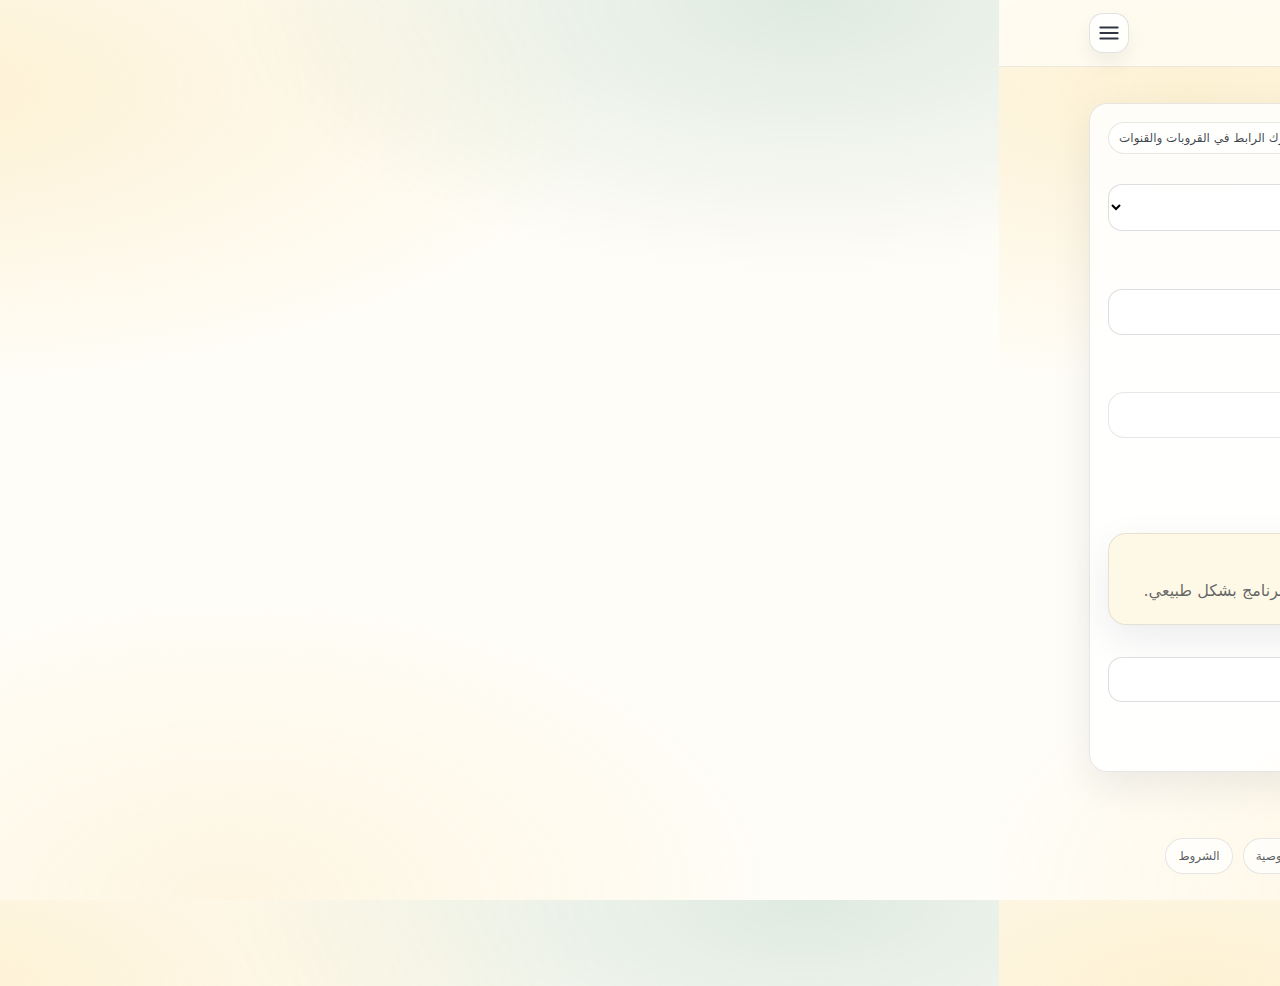
<file: quiz.html>
<!doctype html>
<html lang="ar" dir="rtl">
<head>
<title>كويزات STEP قابلة للمشاركة | أكاديمية عايد الرسمية</title>
  <meta charset="utf-8"/>
  <meta name="viewport" content="width=device-width,initial-scale=1"/>
  <meta name="theme-color" content="#F6C343"/>
  <meta name="description" content="أنشئ كويز سريع لأي قسم (قواعد/مفردات/قراءة/استماع) وشاركه برابط مباشر مع رسالة جاهزة."/>
  <meta property="og:title" content="كويز STEP قابل للمشاركة"/>
  <meta property="og:description" content="أنشئ كويز سريع لأي قسم (قواعد/مفردات/قراءة/استماع) وشاركه برابط مباشر مع رسالة جاهزة."/>
  <meta property="og:type" content="website"/>
  <meta property="og:image" content="./assets/icon-512.png"/>
  <link rel="manifest" href="./manifest.json"/>
  <link rel="icon" type="image/png" href="./assets/icon-192.png"/>
  <link rel="apple-touch-icon" href="./assets/icon-192.png"/>
  <link rel="stylesheet" href="./assets/styles.css"/>

</head>
<body data-page="quiz">
<a class="skip-link" href="#main">تخطي إلى المحتوى</a>

<header class="header">
  <div class="container header-inner">
    <a class="brand" href="./index.html" aria-label="العودة للرئيسية">
      <div class="brand-mark"><svg viewBox="0 0 24 24" aria-hidden="true">
  <path class="icon" d="M7 17c4-8 6-10 10-10M7 17c2 0 4 2 6 2 4 0 6-4 6-8"/>
</svg></div>
      <div class="brand-title">
        <b>أكاديمية عايد الرسمية</b>
        <span>برنامج تحديد مستوى STEP</span>
      </div>
    </a>

    <nav class="nav" aria-label="روابط الموقع">
      <a data-nav href="./index.html">الرئيسية</a>
      <a data-nav href="./test.html">اختبار 50 سؤال</a>
      <a data-nav href="./results.html">النتيجة والخطة</a>
      <a data-nav href="./quiz.html">كويزات</a>
      <a data-nav href="./support.html">الدعم</a>
    </nav>

    <div class="header-actions">
      <button id="headerInstallBtn" class="icon-btn" title="تثبيت التطبيق" style="display:none"><svg viewBox="0 0 24 24" aria-hidden="true">
  <path class="icon" d="M12 3v10m0 0l4-4m-4 4l-4-4M5 21h14"/>
</svg></button>
      <button id="menuBtn" class="icon-btn" title="القائمة"><svg viewBox="0 0 24 24" aria-hidden="true">
  <path class="icon" d="M4 7h16M4 12h16M4 17h16"/>
</svg></button>
    </div>
  </div>
</header>

<div id="drawerBackdrop" class="drawer-backdrop" aria-hidden="true"></div>
<aside id="drawer" class="drawer" aria-label="القائمة الجانبية">
  <div class="drawer-top">
    <div class="brand" style="min-width:auto">
      <div class="brand-mark" style="width:38px;height:38px"><svg viewBox="0 0 24 24" aria-hidden="true">
  <path class="icon" d="M7 17c4-8 6-10 10-10M7 17c2 0 4 2 6 2 4 0 6-4 6-8"/>
</svg></div>
      <div class="brand-title">
        <b>البرنامج</b>
        <span>مجاني • يعمل كتطبيق</span>
      </div>
    </div>
    <button id="drawerClose" class="icon-btn" title="إغلاق"><svg viewBox="0 0 24 24" aria-hidden="true">
  <path class="icon" d="M4 7h16M4 12h16M4 17h16"/>
</svg></button>
  </div>

  <a href="./index.html">الرئيسية</a>
  <a href="./test.html">اختبار 50 سؤال</a>
  <a href="./results.html">النتيجة والخطة</a>
  <a href="./quiz.html">كويزات قابلة للمشاركة</a>
  <a href="./progress.html">سجلّي</a>
  <a href="./support.html">الدعم</a>

  <small class="muted">ملاحظة: النتائج تُحفظ على جهازك فقط (بدون حسابات).</small>
</aside>


<main id="main" class="container">
  <section class="card pad section">
    <div class="section-title">
      <h2>إنشاء كويز (مفتوح طول الوقت ✅)</h2>
      <span class="badge">شارك الرابط في القروبات والقنوات</span>
    </div>

    <form id="quizForm" class="form" onsubmit="return false;">
      <div class="row-2">
        <div class="field">
          <div class="label">القسم</div>
          <select id="qSection">
            <option value="Grammar">Grammar (قواعد)</option>
            <option value="Vocabulary">Vocabulary (مفردات)</option>
            <option value="Reading">Reading (قراءة)</option>
            <option value="Listening">Listening (استماع)</option>
          </select>
          <div class="hint">اختر القسم اللي تبغاه.</div>
        </div>

        <div class="field">
          <div class="label">عدد الأسئلة</div>
          <select id="qCount">
            <option value="5">5</option>
            <option value="8">8</option>
            <option value="10" selected>10</option>
            <option value="12">12</option>
            <option value="15">15</option>
            <option value="20">20</option>
            <option value="25">25</option>
          </select>
          <div class="hint">كل ما زاد العدد صار الكويز أقوى.</div>
        </div>
      </div>

      <div class="row-2">
        <div class="field">
          <div class="label">درجة الصعوبة (اختياري)</div>
          <select id="qDiff">
            <option value="0" selected>أي صعوبة</option>
            <option value="2">متوسط+</option>
            <option value="3">صعب+</option>
            <option value="4">صعب جدًا</option>
          </select>
          <div class="hint">إذا اخترت صعب+ راح نقلل السهل.</div>
        </div>

        <div class="field">
          <div class="label">كلمة مفتاحية للموضوع (اختياري)</div>
          <input id="qTopic" class="input" placeholder="مثال: Synonym / Conditionals / Volcanoes"/>
          <div class="hint">يبحث داخل عنوان الموضوع (Topic) ويصفي الأسئلة.</div>
        </div>
      </div>

      <div class="field">
        <div class="label">إعداد العرض</div>
        <label class="toggle"><input id="toggleExplain" type="checkbox" checked/>إظهار الشرح بعد الإجابة</label>
      </div>

      <div class="hero-actions">
        <button id="quizStart" class="btn" type="button">ابدأ الكويز</button>
        <a class="btn secondary" href="./test.html">اختبار تحديد المستوى</a>
      </div>

      <div class="card pad" style="margin-top:12px; background:rgba(246,195,67,.12)">
        <b>فكرة تسويقية ذكية 🎯</b>
        <div class="muted" style="margin-top:6px; line-height:1.8">
          سوّي كويز (10 أسئلة) في قسمك الأضعف، وشاركه في قروبك.
          أي شخص يضغط الرابط بيخش على الكويز مباشرة — وهذا ينشر البرنامج بشكل طبيعي.
        </div>
      </div>
    </form>

    <div class="section" style="margin-top:12px">
      <div class="field">
        <div class="label">رابط الكويز (بعد البدء)</div>
        <input id="quizLink" class="input" readonly placeholder="ابدأ كويز عشان يظهر الرابط…"/>
        <div style="display:flex; gap:10px; flex-wrap:wrap; margin-top:10px">
          <button id="copyQuizLink" class="btn small secondary" type="button">نسخ الرابط</button>
          <button id="quizShare" class="btn small" type="button">مشاركة برسالة جاهزة</button>
        </div>
      </div>

      <div id="quizSummary" class="card pad" style="display:none; margin-top:12px; background:rgba(28,124,84,.08)">
        <b>ملخص</b>
        <div id="quizSummaryText" class="muted" style="margin-top:6px"></div>
      </div>
    </div>
  </section>

  <section id="quizShell" class="test-shell section" style="display:none">
    <div class="card pad">
      <div class="section-title">
        <h2>الكويز الآن</h2>
        <span class="badge">تصحيح فوري + شرح</span>
      </div>
      <div class="progress"><div id="progressBarInner"></div></div>
    </div>

    <div class="card qcard">
      <div id="qMeta" class="qmeta"></div>
      <p id="qPrompt" class="qprompt"></p>
      <div id="optionsWrap" class="options"></div>

      <div id="feedback" class="feedback">
        <p id="fbTitle" class="title"></p>
        <p id="fbDesc" class="desc"></p>
      </div>

      <div class="test-controls" style="margin-top:12px">
        <button id="prevQBtn" class="btn secondary" type="button">السابق</button>
        <div style="display:flex; gap:10px; align-items:center">
          <button id="finishBtn" class="btn" type="button" style="display:none">إنهاء</button>
          <button id="nextQBtn" class="btn" type="button">التالي</button>
        </div>
      </div>
    </div>
  </section>
</main>


<footer>
  <div class="container footer-grid">
    <div>
      <b>أكاديمية عايد الرسمية — برنامج تحديد مستوى STEP</b>
      <div class="muted" style="margin-top:8px; line-height:1.8">
        برنامج مجاني يساعدك تحدد مستواك وتطلع بخطة وجدول مذاكرة جاهز.
        النتائج تُحفظ على جهازك فقط (بدون إنشاء حساب).
      </div>
      <div class="muted" style="margin-top:10px">© <span id="year"></span></div>
    </div>
    <div>
      <div class="footer-links">
        <a href="./quiz.html">كويزات</a>
        <a href="./progress.html">سجلّي</a>
        <a href="./support.html">الدعم</a>
        <a href="./privacy.html">الخصوصية</a>
        <a href="./terms.html">الشروط</a>
      </div>
    </div>
  </div>
</footer>


<div id="toastWrap" class="toast-wrap" aria-live="polite" aria-atomic="true">
  <div id="toastBox" class="toast" role="status">
    <div>
      <p id="toastText" class="t">...</p>
    </div>
    <div class="x">
      <button id="toastClose" type="button" aria-label="إغلاق">✕</button>
    </div>
  </div>
</div>


<div id="installBanner" class="install">
  <div class="inner">
    <div>
      <p>ثبّت البرنامج كتطبيق ✅</p>
      <small>يشتغل بدون متصفح ويصير أسرع.</small>
    </div>
    <div style="display:flex; gap:8px; align-items:center">
      <button id="installBtn" class="btn small" type="button">تثبيت</button>
      <button id="installClose" class="btn small ghost" type="button">لاحقًا</button>
    </div>
  </div>
</div>


<button id="assistBtn" class="assist-btn" aria-label="فتح المساعد"><svg viewBox="0 0 24 24" aria-hidden="true">
  <path d="M21 11.5a8.5 8.5 0 0 1-8.5 8.5c-1.4 0-2.8-.3-4-.8L3 21l1.9-5.5c-.5-1.2-.9-2.5-.9-4A8.5 8.5 0 0 1 12.5 3 8.5 8.5 0 0 1 21 11.5Z"/>
</svg></button>

<section id="chat" class="chat" aria-label="مساعد أكاديمية عايد">
  <div class="chat-head">
    <div class="info">
      <div class="logo"><svg viewBox="0 0 24 24" aria-hidden="true">
  <path class="icon" d="M7 17c4-8 6-10 10-10M7 17c2 0 4 2 6 2 4 0 6-4 6-8"/>
</svg></div>
      <div>
        <b>مساعد أكاديمية عايد</b>
        <small id="chatSubtitle">متصل الآن</small>
      </div>
    </div>
    <button id="chatClose" class="icon-btn" title="إغلاق" aria-label="إغلاق">✕</button>
  </div>
  <div id="chatBody" class="chat-body"></div>
  <div class="chat-foot">
    <input id="chatInput" type="text" placeholder="اكتب سؤالك هنا…"/>
    <button id="chatSend" class="btn small" type="button">إرسال</button>
  </div>
</section>



<script src="./assets/site-data.js"></script>
<script src="./assets/app.js"></script>

<script src="./assets/quiz.js"></script>
</body>
</html>
</file>
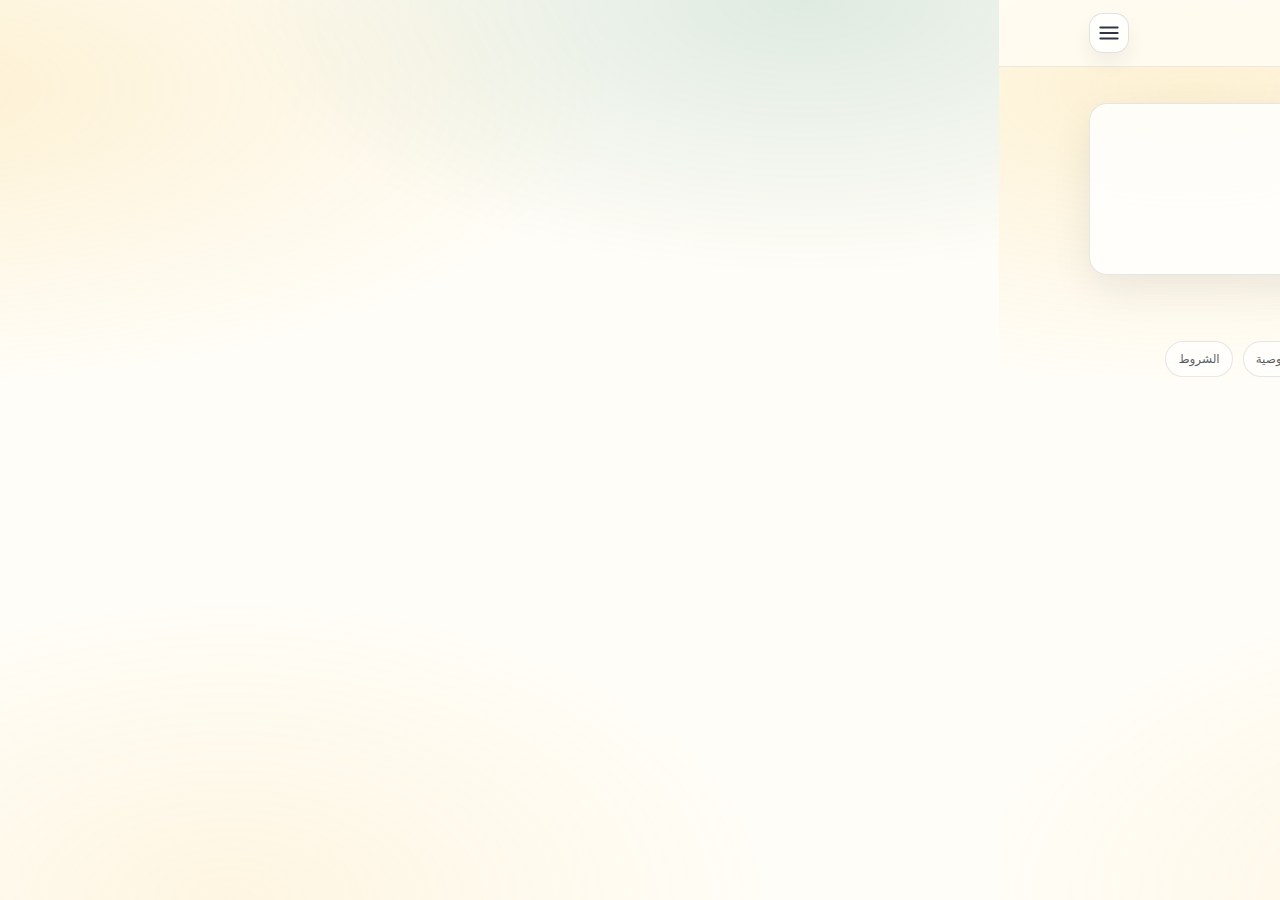
<file: results.html>
<!doctype html>
<html lang="ar" dir="rtl">
<head>
<title>نتيجتي وخطتي | أكاديمية عايد الرسمية</title>
  <meta charset="utf-8"/>
  <meta name="viewport" content="width=device-width,initial-scale=1"/>
  <meta name="theme-color" content="#F6C343"/>
  <meta name="description" content="اعرف مستواك + تحليل الأقسام + خطة وجدول مذاكرة PDF قابل للتحميل والمشاركة."/>
  <meta property="og:title" content="النتيجة والخطة — برنامج تحديد مستوى STEP"/>
  <meta property="og:description" content="اعرف مستواك + تحليل الأقسام + خطة وجدول مذاكرة PDF قابل للتحميل والمشاركة."/>
  <meta property="og:type" content="website"/>
  <meta property="og:image" content="./assets/icon-512.png"/>
  <link rel="manifest" href="./manifest.json"/>
  <link rel="icon" type="image/png" href="./assets/icon-192.png"/>
  <link rel="apple-touch-icon" href="./assets/icon-192.png"/>
  <link rel="stylesheet" href="./assets/styles.css"/>

</head>
<body data-page="results">
<a class="skip-link" href="#main">تخطي إلى المحتوى</a>

<header class="header">
  <div class="container header-inner">
    <a class="brand" href="./index.html" aria-label="العودة للرئيسية">
      <div class="brand-mark"><svg viewBox="0 0 24 24" aria-hidden="true">
  <path class="icon" d="M7 17c4-8 6-10 10-10M7 17c2 0 4 2 6 2 4 0 6-4 6-8"/>
</svg></div>
      <div class="brand-title">
        <b>أكاديمية عايد الرسمية</b>
        <span>برنامج تحديد مستوى STEP</span>
      </div>
    </a>

    <nav class="nav" aria-label="روابط الموقع">
      <a data-nav href="./index.html">الرئيسية</a>
      <a data-nav href="./test.html">اختبار 50 سؤال</a>
      <a data-nav href="./results.html">النتيجة والخطة</a>
      <a data-nav href="./quiz.html">كويزات</a>
      <a data-nav href="./support.html">الدعم</a>
    </nav>

    <div class="header-actions">
      <button id="headerInstallBtn" class="icon-btn" title="تثبيت التطبيق" style="display:none"><svg viewBox="0 0 24 24" aria-hidden="true">
  <path class="icon" d="M12 3v10m0 0l4-4m-4 4l-4-4M5 21h14"/>
</svg></button>
      <button id="menuBtn" class="icon-btn" title="القائمة"><svg viewBox="0 0 24 24" aria-hidden="true">
  <path class="icon" d="M4 7h16M4 12h16M4 17h16"/>
</svg></button>
    </div>
  </div>
</header>

<div id="drawerBackdrop" class="drawer-backdrop" aria-hidden="true"></div>
<aside id="drawer" class="drawer" aria-label="القائمة الجانبية">
  <div class="drawer-top">
    <div class="brand" style="min-width:auto">
      <div class="brand-mark" style="width:38px;height:38px"><svg viewBox="0 0 24 24" aria-hidden="true">
  <path class="icon" d="M7 17c4-8 6-10 10-10M7 17c2 0 4 2 6 2 4 0 6-4 6-8"/>
</svg></div>
      <div class="brand-title">
        <b>البرنامج</b>
        <span>مجاني • يعمل كتطبيق</span>
      </div>
    </div>
    <button id="drawerClose" class="icon-btn" title="إغلاق"><svg viewBox="0 0 24 24" aria-hidden="true">
  <path class="icon" d="M4 7h16M4 12h16M4 17h16"/>
</svg></button>
  </div>

  <a href="./index.html">الرئيسية</a>
  <a href="./test.html">اختبار 50 سؤال</a>
  <a href="./results.html">النتيجة والخطة</a>
  <a href="./quiz.html">كويزات قابلة للمشاركة</a>
  <a href="./progress.html">سجلّي</a>
  <a href="./support.html">الدعم</a>

  <small class="muted">ملاحظة: النتائج تُحفظ على جهازك فقط (بدون حسابات).</small>
</aside>


<main id="main" class="container">
  <section id="noResult" class="card pad section" style="display:none">
    <h1 style="margin:0 0 8px">ما لقينا نتيجة محفوظة</h1>
    <p class="muted" style="margin:0; line-height:1.8">
      يبدو أنك ما سويت الاختبار الكامل في هذا الجهاز، أو مسحت البيانات.
    </p>
    <div class="hero-actions" style="margin-top:14px">
      <a class="btn" href="./test.html">ابدأ اختبار 50 سؤال</a>
      <a class="btn secondary" href="./quiz.html">سوي كويز</a>
    </div>
  </section>

  <div id="resultWrap">
    <nav class="subnav">
      <div class="card subnav-inner">
        <a href="#summary">الملخص</a>
        <a href="#analysis">تحليل الأقسام</a>
        <a href="#plan">الخطة</a>
        <a href="#schedule">الجدول</a>
        <a href="#share">مشاركة</a>
      </div>
    </nav>

    <section id="summary" class="card pad section">
      <div class="section-title">
        <h2>ملخص نتيجتك</h2>
        <span class="badge">مؤشر تدريبي • يحفظ على جهازك</span>
      </div>
      <div class="row-2">
        <div class="card pad">
          <b>الاسم</b>
          <div id="rName" style="margin-top:6px; font-weight:900; font-size:16px">—</div>
          <div class="muted" id="rDate" style="margin-top:6px">—</div>
        </div>
        <div class="card pad">
          <b>المؤشر العام</b>
          <div style="display:flex; gap:10px; align-items:center; margin-top:8px; flex-wrap:wrap">
            <span class="badge"><span class="dot"></span><span id="rLevel">—</span></span>
            <span class="badge">النتيجة: <b id="rPct">—</b></span>
          </div>
          <div class="muted" style="margin-top:10px; line-height:1.8">
            ملاحظة: النتيجة هنا تدريبية (مؤشر مستوى) وليست درجة رسمية.
          </div>
        </div>
      </div>

      <div class="card pad" style="margin-top:12px; background:rgba(246,195,67,.12)">
        <b>خلاصة التحليل</b>
        <div id="focusText" class="muted" style="margin-top:6px; line-height:1.8">—</div>
      </div>
    </section>

    <section id="analysis" class="section">
      <div class="section-title">
        <h2>تحليل الأقسام</h2>
        <span class="badge">نسبة كل قسم</span>
      </div>
      <div id="bars" class="stat-row"></div>
    </section>

    <section id="plan" class="card pad section">
      <div class="section-title">
        <h2>الخطة المقترحة</h2>
        <span class="badge" id="timelineTitle">—</span>
      </div>

      <div class="card pad" style="background:rgba(28,124,84,.08)">
        <b>نصيحة مهمة حسب موعدك</b>
        <div id="bookingAdvice" class="muted" style="margin-top:6px; line-height:1.8">—</div>
      </div>

      <div id="extraBox" class="card pad" style="display:none; margin-top:12px; background:rgba(11,18,32,.04)">
        <b>موارد إضافية</b>
        <div class="muted" style="margin-top:6px">اختياري — إذا فعلتها من الإعدادات.</div>
        <div style="margin-top:10px">
          <button id="extraBtn" class="btn small secondary" type="button">فتح الموارد</button>
        </div>
      </div>
    </section>

    <section id="schedule" class="card pad section">
      <div class="section-title">
        <h2>جدول مذاكرة جاهز</h2>
        <span class="badge" id="scheduleSummary">—</span>
      </div>

      <div style="overflow:auto">
        <table class="table" aria-label="جدول المذاكرة">
          <thead>
            <tr>
              <th style="width:120px">اليوم</th>
              <th>المهام</th>
            </tr>
          </thead>
          <tbody id="scheduleBody"></tbody>
        </table>
      </div>

      <div class="hero-actions" style="margin-top:12px">
        <button id="weakQuizBtn" class="btn secondary" type="button">سوي كويز للأضعف</button>
        <button id="pdfBtn" class="btn" type="button">تحميل PDF (طباعة)</button>
      </div>
    </section>

    <section id="share" class="card pad section">
      <div class="section-title">
        <h2>مشاركة (تسويق محترم)</h2>
        <span class="badge">رسائل جاهزة</span>
      </div>
      <p class="muted" style="margin:0; line-height:1.8">
        تقدر تشارك خطتك أو تنسخها… بدون أي روابط دورات — فقط رابط البرنامج.
      </p>

      <div class="hero-actions" style="margin-top:12px">
        <button id="sharePlanBtn" class="btn" type="button">شارك خطتي برسالة جاهزة</button>
        <button id="copyPlanBtn" class="btn secondary" type="button">نسخ مختصر الخطة</button>
      </div>

      <div class="card pad" style="margin-top:12px; background:rgba(11,18,32,.04)">
        <b>معلومة</b>
        <div class="muted" style="margin-top:6px; line-height:1.8">
          إذا فتحت الخطة PDF من الكمبيوتر: اختر Print → Save as PDF.
        </div>
      </div>
    </section>
  </div>
</main>


<footer>
  <div class="container footer-grid">
    <div>
      <b>أكاديمية عايد الرسمية — برنامج تحديد مستوى STEP</b>
      <div class="muted" style="margin-top:8px; line-height:1.8">
        برنامج مجاني يساعدك تحدد مستواك وتطلع بخطة وجدول مذاكرة جاهز.
        النتائج تُحفظ على جهازك فقط (بدون إنشاء حساب).
      </div>
      <div class="muted" style="margin-top:10px">© <span id="year"></span></div>
    </div>
    <div>
      <div class="footer-links">
        <a href="./quiz.html">كويزات</a>
        <a href="./progress.html">سجلّي</a>
        <a href="./support.html">الدعم</a>
        <a href="./privacy.html">الخصوصية</a>
        <a href="./terms.html">الشروط</a>
      </div>
    </div>
  </div>
</footer>


<div id="toastWrap" class="toast-wrap" aria-live="polite" aria-atomic="true">
  <div id="toastBox" class="toast" role="status">
    <div>
      <p id="toastText" class="t">...</p>
    </div>
    <div class="x">
      <button id="toastClose" type="button" aria-label="إغلاق">✕</button>
    </div>
  </div>
</div>


<div id="installBanner" class="install">
  <div class="inner">
    <div>
      <p>ثبّت البرنامج كتطبيق ✅</p>
      <small>يشتغل بدون متصفح ويصير أسرع.</small>
    </div>
    <div style="display:flex; gap:8px; align-items:center">
      <button id="installBtn" class="btn small" type="button">تثبيت</button>
      <button id="installClose" class="btn small ghost" type="button">لاحقًا</button>
    </div>
  </div>
</div>


<button id="assistBtn" class="assist-btn" aria-label="فتح المساعد"><svg viewBox="0 0 24 24" aria-hidden="true">
  <path d="M21 11.5a8.5 8.5 0 0 1-8.5 8.5c-1.4 0-2.8-.3-4-.8L3 21l1.9-5.5c-.5-1.2-.9-2.5-.9-4A8.5 8.5 0 0 1 12.5 3 8.5 8.5 0 0 1 21 11.5Z"/>
</svg></button>

<section id="chat" class="chat" aria-label="مساعد أكاديمية عايد">
  <div class="chat-head">
    <div class="info">
      <div class="logo"><svg viewBox="0 0 24 24" aria-hidden="true">
  <path class="icon" d="M7 17c4-8 6-10 10-10M7 17c2 0 4 2 6 2 4 0 6-4 6-8"/>
</svg></div>
      <div>
        <b>مساعد أكاديمية عايد</b>
        <small id="chatSubtitle">متصل الآن</small>
      </div>
    </div>
    <button id="chatClose" class="icon-btn" title="إغلاق" aria-label="إغلاق">✕</button>
  </div>
  <div id="chatBody" class="chat-body"></div>
  <div class="chat-foot">
    <input id="chatInput" type="text" placeholder="اكتب سؤالك هنا…"/>
    <button id="chatSend" class="btn small" type="button">إرسال</button>
  </div>
</section>



<script src="./assets/site-data.js"></script>
<script src="./assets/app.js"></script>

<script src="./assets/results.js"></script>
</body>
</html>
</file>
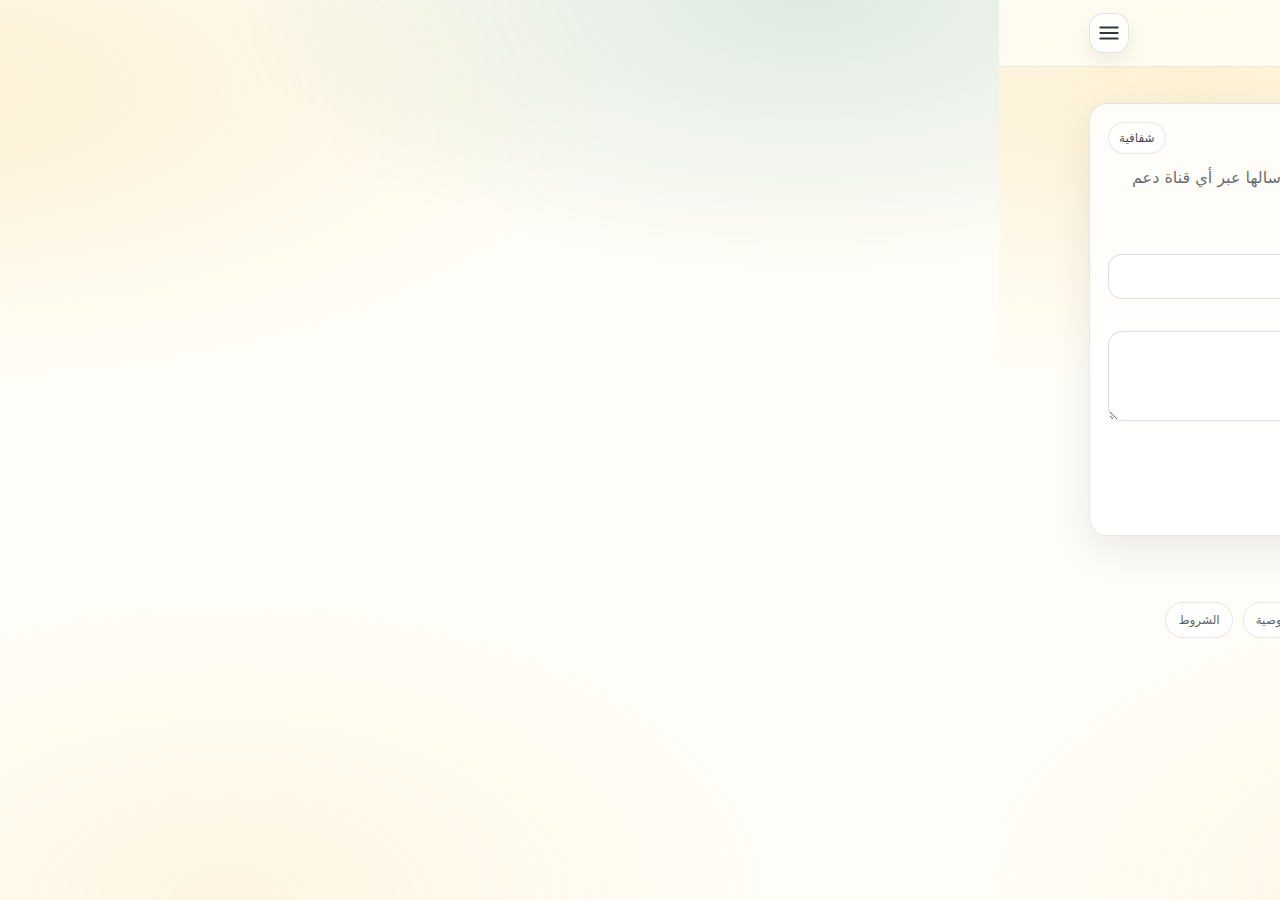
<file: support.html>
<!doctype html>
<html lang="ar" dir="rtl">
<head>
<title>الدعم والملاحظات | أكاديمية عايد الرسمية</title>
  <meta charset="utf-8"/>
  <meta name="viewport" content="width=device-width,initial-scale=1"/>
  <meta name="theme-color" content="#F6C343"/>
  <meta name="description" content="ارسل اقتراح/ملاحظة/خطأ في سؤال. (يتم حفظ الرسالة على جهازك لعدم وجود نظام إرسال حاليًا)."/>
  <meta property="og:title" content="الدعم والملاحظات"/>
  <meta property="og:description" content="ارسل اقتراح/ملاحظة/خطأ في سؤال. (يتم حفظ الرسالة على جهازك لعدم وجود نظام إرسال حاليًا)."/>
  <meta property="og:type" content="website"/>
  <meta property="og:image" content="./assets/icon-512.png"/>
  <link rel="manifest" href="./manifest.json"/>
  <link rel="icon" type="image/png" href="./assets/icon-192.png"/>
  <link rel="apple-touch-icon" href="./assets/icon-192.png"/>
  <link rel="stylesheet" href="./assets/styles.css"/>

</head>
<body data-page="support">
<a class="skip-link" href="#main">تخطي إلى المحتوى</a>

<header class="header">
  <div class="container header-inner">
    <a class="brand" href="./index.html" aria-label="العودة للرئيسية">
      <div class="brand-mark"><svg viewBox="0 0 24 24" aria-hidden="true">
  <path class="icon" d="M7 17c4-8 6-10 10-10M7 17c2 0 4 2 6 2 4 0 6-4 6-8"/>
</svg></div>
      <div class="brand-title">
        <b>أكاديمية عايد الرسمية</b>
        <span>برنامج تحديد مستوى STEP</span>
      </div>
    </a>

    <nav class="nav" aria-label="روابط الموقع">
      <a data-nav href="./index.html">الرئيسية</a>
      <a data-nav href="./test.html">اختبار 50 سؤال</a>
      <a data-nav href="./results.html">النتيجة والخطة</a>
      <a data-nav href="./quiz.html">كويزات</a>
      <a data-nav href="./support.html">الدعم</a>
    </nav>

    <div class="header-actions">
      <button id="headerInstallBtn" class="icon-btn" title="تثبيت التطبيق" style="display:none"><svg viewBox="0 0 24 24" aria-hidden="true">
  <path class="icon" d="M12 3v10m0 0l4-4m-4 4l-4-4M5 21h14"/>
</svg></button>
      <button id="menuBtn" class="icon-btn" title="القائمة"><svg viewBox="0 0 24 24" aria-hidden="true">
  <path class="icon" d="M4 7h16M4 12h16M4 17h16"/>
</svg></button>
    </div>
  </div>
</header>

<div id="drawerBackdrop" class="drawer-backdrop" aria-hidden="true"></div>
<aside id="drawer" class="drawer" aria-label="القائمة الجانبية">
  <div class="drawer-top">
    <div class="brand" style="min-width:auto">
      <div class="brand-mark" style="width:38px;height:38px"><svg viewBox="0 0 24 24" aria-hidden="true">
  <path class="icon" d="M7 17c4-8 6-10 10-10M7 17c2 0 4 2 6 2 4 0 6-4 6-8"/>
</svg></div>
      <div class="brand-title">
        <b>البرنامج</b>
        <span>مجاني • يعمل كتطبيق</span>
      </div>
    </div>
    <button id="drawerClose" class="icon-btn" title="إغلاق"><svg viewBox="0 0 24 24" aria-hidden="true">
  <path class="icon" d="M4 7h16M4 12h16M4 17h16"/>
</svg></button>
  </div>

  <a href="./index.html">الرئيسية</a>
  <a href="./test.html">اختبار 50 سؤال</a>
  <a href="./results.html">النتيجة والخطة</a>
  <a href="./quiz.html">كويزات قابلة للمشاركة</a>
  <a href="./progress.html">سجلّي</a>
  <a href="./support.html">الدعم</a>

  <small class="muted">ملاحظة: النتائج تُحفظ على جهازك فقط (بدون حسابات).</small>
</aside>


<main id="main" class="container">
  <section class="card pad section">
    <div class="section-title">
      <h2>الدعم والملاحظات</h2>
      <span class="badge">شفافية</span>
    </div>

    <div id="formBox">
      <p class="muted" style="margin:0; line-height:1.8">
        حالياً هذا الموقع يعمل بدون سيرفر (Static) لذلك <b>لا يتم إرسال الرسالة تلقائياً</b>.
        لكن نقدر نحفظها على جهازك وتنسخها بسهولة لإرسالها عبر أي قناة دعم عندكم.
      </p>

      <div class="form" style="margin-top:12px">
        <div class="row-2">
          <div class="field">
            <div class="label">اسمك (اختياري)</div>
            <input id="sName" class="input" placeholder="مثال: خالد"/>
          </div>
          <div class="field">
            <div class="label">وسيلة تواصل (اختياري)</div>
            <input id="sContact" class="input" placeholder="مثال: رقم / بريد / حساب"/>
          </div>
        </div>

        <div class="field">
          <div class="label">رسالتك</div>
          <textarea id="sMsg" placeholder="مثال: سؤال رقم 12 يحتاج توضيح… / اقتراح ميزة…"></textarea>
          <div class="hint">إذا كانت الملاحظة على سؤال: اكتب رقم السؤال ونسخه/لصقه.</div>
        </div>

        <div class="hero-actions">
          <button id="sendBtn" class="btn" type="button">تسجيل الرسالة</button>
          <a class="btn secondary" href="./quiz.html">سوي كويز</a>
        </div>
      </div>
    </div>

    <div id="doneBox" style="display:none">
      <div class="card pad" style="background:rgba(28,124,84,.08)">
        <b id="doneText">تم ✅</b>
        <div class="muted" style="margin-top:6px; line-height:1.8">
          انسخ الرسالة ثم أرسلها لقناة الدعم الخاصة بالأكاديمية.
        </div>
      </div>

      <div class="field" style="margin-top:12px">
        <div class="label">نص الرسالة</div>
        <textarea id="ticketText" readonly></textarea>
        <div style="margin-top:10px">
          <button id="copyTicket" class="btn small secondary" type="button">نسخ الرسالة</button>
          <a class="btn small" href="./index.html">العودة للرئيسية</a>
        </div>
      </div>
    </div>

    <h3 id="histTitle" style="display:none; margin-top:18px">آخر رسائلك (محليًا)</h3>
    <div id="ticketHistory"></div>
  </section>
</main>


<footer>
  <div class="container footer-grid">
    <div>
      <b>أكاديمية عايد الرسمية — برنامج تحديد مستوى STEP</b>
      <div class="muted" style="margin-top:8px; line-height:1.8">
        برنامج مجاني يساعدك تحدد مستواك وتطلع بخطة وجدول مذاكرة جاهز.
        النتائج تُحفظ على جهازك فقط (بدون إنشاء حساب).
      </div>
      <div class="muted" style="margin-top:10px">© <span id="year"></span></div>
    </div>
    <div>
      <div class="footer-links">
        <a href="./quiz.html">كويزات</a>
        <a href="./progress.html">سجلّي</a>
        <a href="./support.html">الدعم</a>
        <a href="./privacy.html">الخصوصية</a>
        <a href="./terms.html">الشروط</a>
      </div>
    </div>
  </div>
</footer>


<div id="toastWrap" class="toast-wrap" aria-live="polite" aria-atomic="true">
  <div id="toastBox" class="toast" role="status">
    <div>
      <p id="toastText" class="t">...</p>
    </div>
    <div class="x">
      <button id="toastClose" type="button" aria-label="إغلاق">✕</button>
    </div>
  </div>
</div>


<div id="installBanner" class="install">
  <div class="inner">
    <div>
      <p>ثبّت البرنامج كتطبيق ✅</p>
      <small>يشتغل بدون متصفح ويصير أسرع.</small>
    </div>
    <div style="display:flex; gap:8px; align-items:center">
      <button id="installBtn" class="btn small" type="button">تثبيت</button>
      <button id="installClose" class="btn small ghost" type="button">لاحقًا</button>
    </div>
  </div>
</div>


<button id="assistBtn" class="assist-btn" aria-label="فتح المساعد"><svg viewBox="0 0 24 24" aria-hidden="true">
  <path d="M21 11.5a8.5 8.5 0 0 1-8.5 8.5c-1.4 0-2.8-.3-4-.8L3 21l1.9-5.5c-.5-1.2-.9-2.5-.9-4A8.5 8.5 0 0 1 12.5 3 8.5 8.5 0 0 1 21 11.5Z"/>
</svg></button>

<section id="chat" class="chat" aria-label="مساعد أكاديمية عايد">
  <div class="chat-head">
    <div class="info">
      <div class="logo"><svg viewBox="0 0 24 24" aria-hidden="true">
  <path class="icon" d="M7 17c4-8 6-10 10-10M7 17c2 0 4 2 6 2 4 0 6-4 6-8"/>
</svg></div>
      <div>
        <b>مساعد أكاديمية عايد</b>
        <small id="chatSubtitle">متصل الآن</small>
      </div>
    </div>
    <button id="chatClose" class="icon-btn" title="إغلاق" aria-label="إغلاق">✕</button>
  </div>
  <div id="chatBody" class="chat-body"></div>
  <div class="chat-foot">
    <input id="chatInput" type="text" placeholder="اكتب سؤالك هنا…"/>
    <button id="chatSend" class="btn small" type="button">إرسال</button>
  </div>
</section>



<script src="./assets/site-data.js"></script>
<script src="./assets/app.js"></script>

<script src="./assets/support.js"></script>
</body>
</html>
</file>
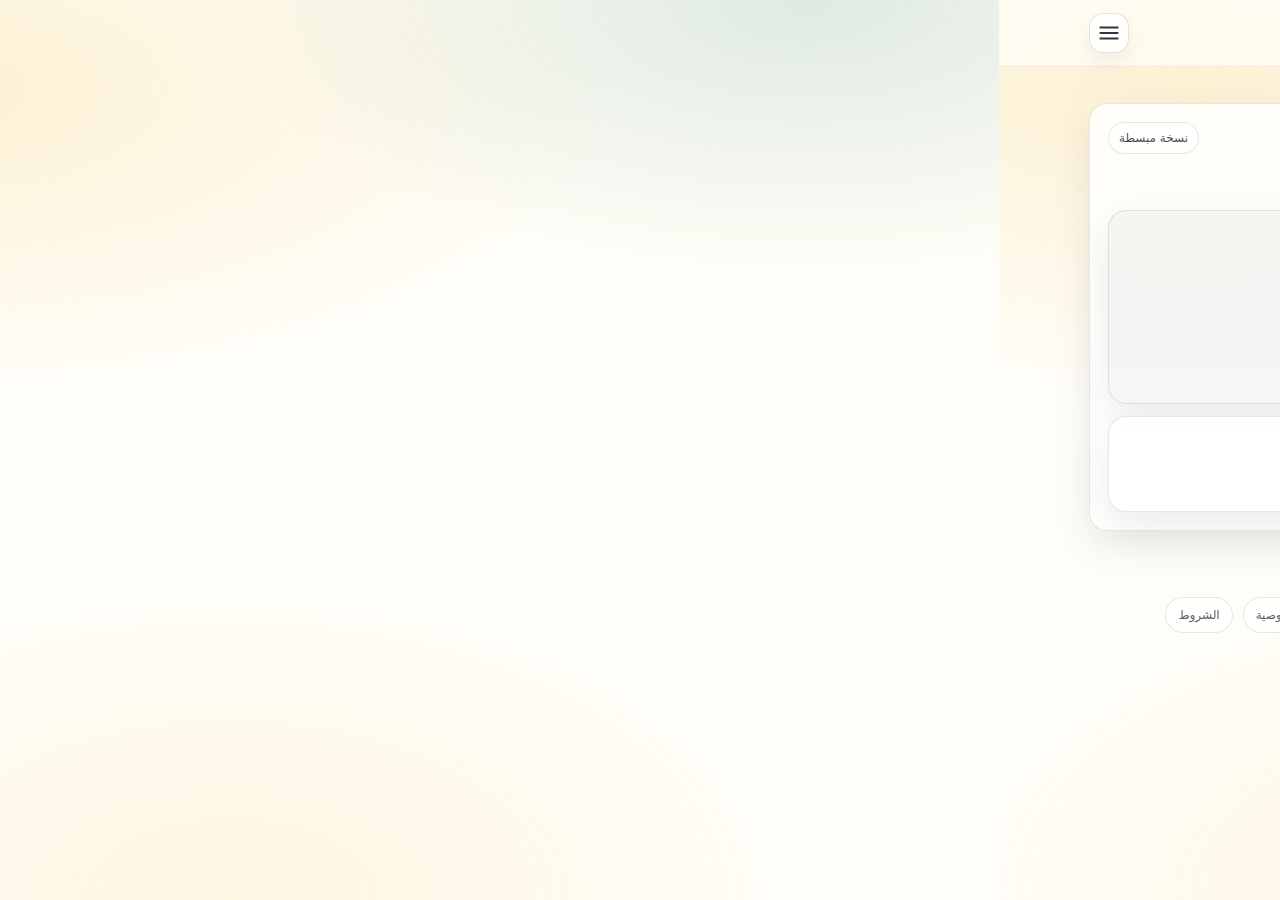
<file: terms.html>
<!doctype html>
<html lang="ar" dir="rtl">
<head>
<title>الشروط والأحكام | أكاديمية عايد الرسمية</title>
  <meta charset="utf-8"/>
  <meta name="viewport" content="width=device-width,initial-scale=1"/>
  <meta name="theme-color" content="#F6C343"/>
  <meta name="description" content="شروط استخدام بسيطة لبرنامج تحديد مستوى STEP المجاني."/>
  <meta property="og:title" content="الشروط والأحكام"/>
  <meta property="og:description" content="شروط استخدام بسيطة لبرنامج تحديد مستوى STEP المجاني."/>
  <meta property="og:type" content="website"/>
  <meta property="og:image" content="./assets/icon-512.png"/>
  <link rel="manifest" href="./manifest.json"/>
  <link rel="icon" type="image/png" href="./assets/icon-192.png"/>
  <link rel="apple-touch-icon" href="./assets/icon-192.png"/>
  <link rel="stylesheet" href="./assets/styles.css"/>

</head>
<body data-page="terms">
<a class="skip-link" href="#main">تخطي إلى المحتوى</a>

<header class="header">
  <div class="container header-inner">
    <a class="brand" href="./index.html" aria-label="العودة للرئيسية">
      <div class="brand-mark"><svg viewBox="0 0 24 24" aria-hidden="true">
  <path class="icon" d="M7 17c4-8 6-10 10-10M7 17c2 0 4 2 6 2 4 0 6-4 6-8"/>
</svg></div>
      <div class="brand-title">
        <b>أكاديمية عايد الرسمية</b>
        <span>برنامج تحديد مستوى STEP</span>
      </div>
    </a>

    <nav class="nav" aria-label="روابط الموقع">
      <a data-nav href="./index.html">الرئيسية</a>
      <a data-nav href="./test.html">اختبار 50 سؤال</a>
      <a data-nav href="./results.html">النتيجة والخطة</a>
      <a data-nav href="./quiz.html">كويزات</a>
      <a data-nav href="./support.html">الدعم</a>
    </nav>

    <div class="header-actions">
      <button id="headerInstallBtn" class="icon-btn" title="تثبيت التطبيق" style="display:none"><svg viewBox="0 0 24 24" aria-hidden="true">
  <path class="icon" d="M12 3v10m0 0l4-4m-4 4l-4-4M5 21h14"/>
</svg></button>
      <button id="menuBtn" class="icon-btn" title="القائمة"><svg viewBox="0 0 24 24" aria-hidden="true">
  <path class="icon" d="M4 7h16M4 12h16M4 17h16"/>
</svg></button>
    </div>
  </div>
</header>

<div id="drawerBackdrop" class="drawer-backdrop" aria-hidden="true"></div>
<aside id="drawer" class="drawer" aria-label="القائمة الجانبية">
  <div class="drawer-top">
    <div class="brand" style="min-width:auto">
      <div class="brand-mark" style="width:38px;height:38px"><svg viewBox="0 0 24 24" aria-hidden="true">
  <path class="icon" d="M7 17c4-8 6-10 10-10M7 17c2 0 4 2 6 2 4 0 6-4 6-8"/>
</svg></div>
      <div class="brand-title">
        <b>البرنامج</b>
        <span>مجاني • يعمل كتطبيق</span>
      </div>
    </div>
    <button id="drawerClose" class="icon-btn" title="إغلاق"><svg viewBox="0 0 24 24" aria-hidden="true">
  <path class="icon" d="M4 7h16M4 12h16M4 17h16"/>
</svg></button>
  </div>

  <a href="./index.html">الرئيسية</a>
  <a href="./test.html">اختبار 50 سؤال</a>
  <a href="./results.html">النتيجة والخطة</a>
  <a href="./quiz.html">كويزات قابلة للمشاركة</a>
  <a href="./progress.html">سجلّي</a>
  <a href="./support.html">الدعم</a>

  <small class="muted">ملاحظة: النتائج تُحفظ على جهازك فقط (بدون حسابات).</small>
</aside>


<main id="main" class="container">
  <section class="card pad section">
    <div class="section-title">
      <h2>الشروط والأحكام</h2>
      <span class="badge">نسخة مبسطة</span>
    </div>

    <p class="muted" style="line-height:1.9; margin-top:0">
      باستخدامك لهذا البرنامج، أنت توافق على الشروط التالية:
    </p>

    <div class="card pad" style="background:rgba(11,18,32,.04)">
      <ol style="margin:0; padding-right:18px; line-height:1.95">
        <li><b>النتائج تدريبية</b>: هذا البرنامج يعطي مؤشر مستوى تدريبي ولا يضمن درجة رسمية.</li>
        <li><b>الاستخدام الشخصي</b>: يسمح لك باستخدامه للتدريب الشخصي ومشاركة روابط الكويز والخطة بشكل محترم.</li>
        <li><b>عدم إساءة الاستخدام</b>: يمنع استخدام البرنامج للإضرار بالآخرين أو نشر محتوى مسيء أو محاولة كسر الموقع.</li>
        <li><b>المحتوى</b>: بنك الأسئلة تدريبي لأغراض التعلم (غير رسمي) وقد يتغير مع التحديثات.</li>
        <li><b>الخصوصية</b>: البيانات تحفظ محليًا على جهازك. راجع <a href="./privacy.html" style="text-decoration:underline">سياسة الخصوصية</a>.</li>
      </ol>
    </div>

    <div class="card pad" style="margin-top:12px">
      <b>ملاحظة</b>
      <p class="muted" style="margin:8px 0 0; line-height:1.9">
        إذا تم إضافة خدمات مستقبلية (حسابات/مزامنة/خادم)، سيتم تحديث الشروط بشكل واضح.
      </p>
    </div>
  </section>
</main>


<footer>
  <div class="container footer-grid">
    <div>
      <b>أكاديمية عايد الرسمية — برنامج تحديد مستوى STEP</b>
      <div class="muted" style="margin-top:8px; line-height:1.8">
        برنامج مجاني يساعدك تحدد مستواك وتطلع بخطة وجدول مذاكرة جاهز.
        النتائج تُحفظ على جهازك فقط (بدون إنشاء حساب).
      </div>
      <div class="muted" style="margin-top:10px">© <span id="year"></span></div>
    </div>
    <div>
      <div class="footer-links">
        <a href="./quiz.html">كويزات</a>
        <a href="./progress.html">سجلّي</a>
        <a href="./support.html">الدعم</a>
        <a href="./privacy.html">الخصوصية</a>
        <a href="./terms.html">الشروط</a>
      </div>
    </div>
  </div>
</footer>


<div id="toastWrap" class="toast-wrap" aria-live="polite" aria-atomic="true">
  <div id="toastBox" class="toast" role="status">
    <div>
      <p id="toastText" class="t">...</p>
    </div>
    <div class="x">
      <button id="toastClose" type="button" aria-label="إغلاق">✕</button>
    </div>
  </div>
</div>


<div id="installBanner" class="install">
  <div class="inner">
    <div>
      <p>ثبّت البرنامج كتطبيق ✅</p>
      <small>يشتغل بدون متصفح ويصير أسرع.</small>
    </div>
    <div style="display:flex; gap:8px; align-items:center">
      <button id="installBtn" class="btn small" type="button">تثبيت</button>
      <button id="installClose" class="btn small ghost" type="button">لاحقًا</button>
    </div>
  </div>
</div>


<button id="assistBtn" class="assist-btn" aria-label="فتح المساعد"><svg viewBox="0 0 24 24" aria-hidden="true">
  <path d="M21 11.5a8.5 8.5 0 0 1-8.5 8.5c-1.4 0-2.8-.3-4-.8L3 21l1.9-5.5c-.5-1.2-.9-2.5-.9-4A8.5 8.5 0 0 1 12.5 3 8.5 8.5 0 0 1 21 11.5Z"/>
</svg></button>

<section id="chat" class="chat" aria-label="مساعد أكاديمية عايد">
  <div class="chat-head">
    <div class="info">
      <div class="logo"><svg viewBox="0 0 24 24" aria-hidden="true">
  <path class="icon" d="M7 17c4-8 6-10 10-10M7 17c2 0 4 2 6 2 4 0 6-4 6-8"/>
</svg></div>
      <div>
        <b>مساعد أكاديمية عايد</b>
        <small id="chatSubtitle">متصل الآن</small>
      </div>
    </div>
    <button id="chatClose" class="icon-btn" title="إغلاق" aria-label="إغلاق">✕</button>
  </div>
  <div id="chatBody" class="chat-body"></div>
  <div class="chat-foot">
    <input id="chatInput" type="text" placeholder="اكتب سؤالك هنا…"/>
    <button id="chatSend" class="btn small" type="button">إرسال</button>
  </div>
</section>



<script src="./assets/site-data.js"></script>
<script src="./assets/app.js"></script>

</body>
</html>
</file>
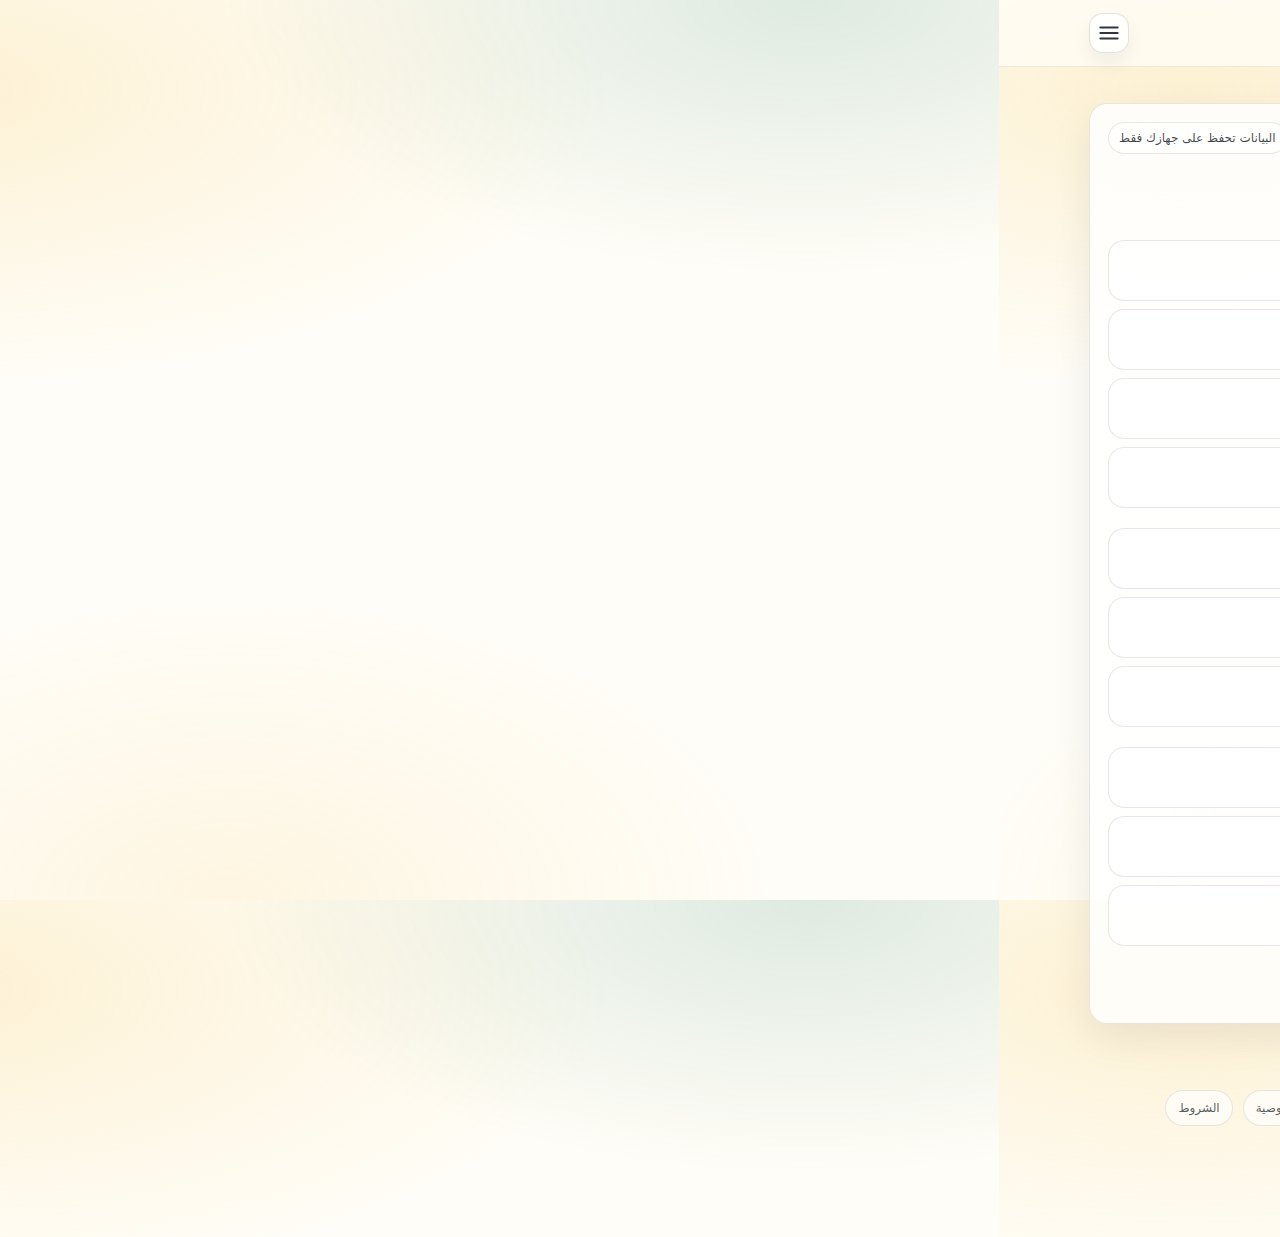
<file: test.html>
<!doctype html>
<html lang="ar" dir="rtl">
<head>
<title>اختبار تحديد المستوى (50 سؤال) | أكاديمية عايد الرسمية</title>
  <meta charset="utf-8"/>
  <meta name="viewport" content="width=device-width,initial-scale=1"/>
  <meta name="theme-color" content="#F6C343"/>
  <meta name="description" content="اختبار تدريبي قوي + تصحيح وشرح + تحليل + خطة وجدول مذاكرة PDF."/>
  <meta property="og:title" content="اختبار تحديد مستوى STEP (50 سؤال)"/>
  <meta property="og:description" content="اختبار تدريبي قوي + تصحيح وشرح + تحليل + خطة وجدول مذاكرة PDF."/>
  <meta property="og:type" content="website"/>
  <meta property="og:image" content="./assets/icon-512.png"/>
  <link rel="manifest" href="./manifest.json"/>
  <link rel="icon" type="image/png" href="./assets/icon-192.png"/>
  <link rel="apple-touch-icon" href="./assets/icon-192.png"/>
  <link rel="stylesheet" href="./assets/styles.css"/>

</head>
<body data-page="test">
<a class="skip-link" href="#main">تخطي إلى المحتوى</a>

<header class="header">
  <div class="container header-inner">
    <a class="brand" href="./index.html" aria-label="العودة للرئيسية">
      <div class="brand-mark"><svg viewBox="0 0 24 24" aria-hidden="true">
  <path class="icon" d="M7 17c4-8 6-10 10-10M7 17c2 0 4 2 6 2 4 0 6-4 6-8"/>
</svg></div>
      <div class="brand-title">
        <b>أكاديمية عايد الرسمية</b>
        <span>برنامج تحديد مستوى STEP</span>
      </div>
    </a>

    <nav class="nav" aria-label="روابط الموقع">
      <a data-nav href="./index.html">الرئيسية</a>
      <a data-nav href="./test.html">اختبار 50 سؤال</a>
      <a data-nav href="./results.html">النتيجة والخطة</a>
      <a data-nav href="./quiz.html">كويزات</a>
      <a data-nav href="./support.html">الدعم</a>
    </nav>

    <div class="header-actions">
      <button id="headerInstallBtn" class="icon-btn" title="تثبيت التطبيق" style="display:none"><svg viewBox="0 0 24 24" aria-hidden="true">
  <path class="icon" d="M12 3v10m0 0l4-4m-4 4l-4-4M5 21h14"/>
</svg></button>
      <button id="menuBtn" class="icon-btn" title="القائمة"><svg viewBox="0 0 24 24" aria-hidden="true">
  <path class="icon" d="M4 7h16M4 12h16M4 17h16"/>
</svg></button>
    </div>
  </div>
</header>

<div id="drawerBackdrop" class="drawer-backdrop" aria-hidden="true"></div>
<aside id="drawer" class="drawer" aria-label="القائمة الجانبية">
  <div class="drawer-top">
    <div class="brand" style="min-width:auto">
      <div class="brand-mark" style="width:38px;height:38px"><svg viewBox="0 0 24 24" aria-hidden="true">
  <path class="icon" d="M7 17c4-8 6-10 10-10M7 17c2 0 4 2 6 2 4 0 6-4 6-8"/>
</svg></div>
      <div class="brand-title">
        <b>البرنامج</b>
        <span>مجاني • يعمل كتطبيق</span>
      </div>
    </div>
    <button id="drawerClose" class="icon-btn" title="إغلاق"><svg viewBox="0 0 24 24" aria-hidden="true">
  <path class="icon" d="M4 7h16M4 12h16M4 17h16"/>
</svg></button>
  </div>

  <a href="./index.html">الرئيسية</a>
  <a href="./test.html">اختبار 50 سؤال</a>
  <a href="./results.html">النتيجة والخطة</a>
  <a href="./quiz.html">كويزات قابلة للمشاركة</a>
  <a href="./progress.html">سجلّي</a>
  <a href="./support.html">الدعم</a>

  <small class="muted">ملاحظة: النتائج تُحفظ على جهازك فقط (بدون حسابات).</small>
</aside>


<main id="main" class="container">
  <section id="wizard" class="card pad section">
    <div class="section-title">
      <h2>قبل نبدأ… خلّ الخطة تطلع لك بدقة 🎯</h2>
      <span class="badge">البيانات تحفظ على جهازك فقط</span>
    </div>

    <div id="resumeBox" class="card pad" style="display:none; margin-top:10px; background:rgba(28,124,84,.08)">
      <b>عندك محاولة غير مكتملة</b>
      <div class="muted" style="margin-top:6px">تبغى تكملها؟</div>
      <div style="display:flex; gap:10px; flex-wrap:wrap; margin-top:10px">
        <button id="resumeYes" class="btn small" type="button">نعم، كمل</button>
        <button id="resumeNo" class="btn small secondary" type="button">لا، ابدأ من جديد</button>
      </div>
    </div>

    <div id="cooldownBox" class="card pad" style="display:none; margin-top:10px; background:rgba(246,195,67,.14)">
      <b>تنبيه</b>
      <div id="cooldownText" class="muted" style="margin-top:6px"></div>
      <div style="margin-top:10px">
        <a class="btn small secondary" href="./quiz.html">سوي كويز الآن</a>
      </div>
    </div>

    <div id="stepper" class="stepper" style="margin-top:14px"></div>

    <!-- Step panes -->
    <div class="section step-pane">
      <div class="row-2">
        <div class="field">
          <div class="label">اسمك (اختياري)</div>
          <input id="name" class="input" placeholder="مثال: خالد"/>
          <div class="hint">نستخدم الاسم في الرسائل التحفيزية داخل الاختبار.</div>
        </div>

        <div class="field">
          <div class="label">من وين سمعت عن البرنامج؟</div>
          <div class="radio-list">
            <label class="radio"><input type="radio" name="heardFrom" value="friend"/><div><b>صديق / توصية</b><small>أفضل مصدر 👍</small></div></label>
            <label class="radio"><input type="radio" name="heardFrom" value="telegram"/><div><b>قروب/قناة</b><small>وصلني رابط مشاركة</small></div></label>
            <label class="radio"><input type="radio" name="heardFrom" value="twitter"/><div><b>X / تويتر</b><small>من منشور أو اقتباس</small></div></label>
            <label class="radio"><input type="radio" name="heardFrom" value="search"/><div><b>بحث</b><small>بحثت عن اختبار تحديد مستوى</small></div></label>
          </div>
        </div>
      </div>

      <div class="field">
        <div class="label">هدفك الأساسي</div>
        <div class="radio-list">
          <label class="radio"><input type="radio" name="goal" value="university"/><div><b>قبول جامعة / تخصص</b><small>أحتاج درجة مناسبة للقبول</small></div></label>
          <label class="radio"><input type="radio" name="goal" value="job"/><div><b>وظيفة / ترقية</b><small>أحتاج إثبات مستوى</small></div></label>
          <label class="radio"><input type="radio" name="goal" value="self"/><div><b>تطوير ذاتي</b><small>أبي أرفع مستواي بشكل عام</small></div></label>
        </div>
      </div>

      <div class="row-2">
        <div class="field">
          <div class="label">المنطقة (اختياري)</div>
          <input id="region" class="input" placeholder="مثال: الرياض"/>
          <div class="hint">لأجل نصائح عامة فقط (لا توجد مواعيد حجز داخل البرنامج).</div>
        </div>

        <div class="field">
          <div class="label">الهدف من استخدام البرنامج الآن</div>
          <div class="radio-list">
            <label class="radio"><input type="radio" name="purpose" value="plan"/><div><b>أبي خطة + جدول مذاكرة</b><small>خلّ البرنامج يبني لي خطة كاملة</small></div></label>
            <label class="radio"><input type="radio" name="purpose" value="measure"/><div><b>قياس مستوى فقط</b><small>أبي أعرف وين أنا واقف</small></div></label>
            <label class="radio"><input type="radio" name="purpose" value="fast"/><div><b>تجهيز سريع</b><small>وقتي ضيق وأبي زبدة الزبدة</small></div></label>
          </div>
        </div>
      </div>
    </div>

    <div class="section step-pane" style="display:none">
      <div class="field">
        <div class="label">متى اختبارك؟</div>
        <div class="radio-list">
          <label class="radio"><input type="radio" name="examTimeline" value="lt24"/><div><b>خلال 24 ساعة</b><small>خطة إنقاذ + تركيز على الأضعف</small></div></label>
          <label class="radio"><input type="radio" name="examTimeline" value="lt3d"/><div><b>خلال 3 أيام</b><small>كويزات مركّزة + مراجعة أخطاء</small></div></label>
          <label class="radio"><input type="radio" name="examTimeline" value="lt7d"/><div><b>خلال أسبوع</b><small>خطة 7 أيام متوازنة</small></div></label>
          <label class="radio"><input type="radio" name="examTimeline" value="lt30d"/><div><b>خلال شهر</b><small>خطة أسبوعين + نمط تكرار للأسبوعين التالية</small></div></label>
          <label class="radio"><input type="radio" name="examTimeline" value="noBooking"/><div><b>لسه ما حجزت</b><small>خطة تأسيس 14 يوم + نصيحة للحجز</small></div></label>
        </div>
      </div>

      <div class="row-2">
        <div class="field">
          <div class="label">كم وقت تقدر تذاكر يوميًا؟</div>
          <div class="radio-list">
            <label class="radio"><input type="radio" name="minutesPerDay" value="20"/><div><b>20 دقيقة</b><small>خطة خفيفة لكن مستمرة</small></div></label>
            <label class="radio"><input type="radio" name="minutesPerDay" value="30"/><div><b>30 دقيقة</b><small>المثالي للالتزام</small></div></label>
            <label class="radio"><input type="radio" name="minutesPerDay" value="45"/><div><b>45 دقيقة</b><small>جيد جدًا</small></div></label>
            <label class="radio"><input type="radio" name="minutesPerDay" value="60"/><div><b>60 دقيقة</b><small>ممتاز</small></div></label>
            <label class="radio"><input type="radio" name="minutesPerDay" value="90"/><div><b>90 دقيقة</b><small>تقدم سريع</small></div></label>
            <label class="radio"><input type="radio" name="minutesPerDay" value="120"/><div><b>120 دقيقة</b><small>تسريع قوي</small></div></label>
          </div>
        </div>

        <div class="field">
          <div class="label">دوامك / وقتك اليومي</div>
          <div class="radio-list">
            <label class="radio"><input type="radio" name="workSchedule" value="morning"/><div><b>دوام صباحي</b><small>نعطيك اقتراح وقت مذاكرة مناسب</small></div></label>
            <label class="radio"><input type="radio" name="workSchedule" value="evening"/><div><b>دوام مسائي</b><small>نركز على مذاكرة الصباح</small></div></label>
            <label class="radio"><input type="radio" name="workSchedule" value="variable"/><div><b>متغير</b><small>نقترح خطة مرنة</small></div></label>
            <label class="radio"><input type="radio" name="workSchedule" value="none"/><div><b>بدون دوام</b><small>نوزع الوقت على أكثر من جلسة</small></div></label>
          </div>
        </div>
      </div>
    </div>

    <div class="section step-pane" style="display:none">
      <div class="row-2">
        <div class="field">
          <div class="label">الوقت المفضل للمذاكرة</div>
          <div class="radio-list">
            <label class="radio"><input type="radio" name="preferredTime" value="morning"/><div><b>صباح</b><small>أفضل تركيز عندي صباح</small></div></label>
            <label class="radio"><input type="radio" name="preferredTime" value="afternoon"/><div><b>ظهر/عصر</b><small>أفضّل بعد الدوام</small></div></label>
            <label class="radio"><input type="radio" name="preferredTime" value="evening"/><div><b>مساء</b><small>أرتاح بالمساء</small></div></label>
            <label class="radio"><input type="radio" name="preferredTime" value="night"/><div><b>ليل</b><small>أذاكر آخر الليل</small></div></label>
          </div>
        </div>

        <div class="field">
          <div class="label">أسلوبك المفضل</div>
          <div class="radio-list">
            <label class="radio"><input type="radio" name="learningStyle" value="quizzes"/><div><b>كويزات + مراجعة أخطاء</b><small>أتعلم بالتطبيق المباشر</small></div></label>
            <label class="radio"><input type="radio" name="learningStyle" value="reading"/><div><b>قراءة + تلخيص</b><small>أحب أفهم ثم ألخص</small></div></label>
            <label class="radio"><input type="radio" name="learningStyle" value="mixed"/><div><b>متنوع</b><small>أبغى خليط حسب اليوم</small></div></label>
          </div>
        </div>
      </div>

      <div class="field">
        <div class="label">وش تتوقع أضعف قسم عندك؟</div>
        <div class="radio-list">
          <label class="radio"><input type="radio" name="weakGuess" value="Grammar"/><div><b>قواعد (Grammar)</b><small>ألخبط في الأزمنة وترتيب الجملة</small></div></label>
          <label class="radio"><input type="radio" name="weakGuess" value="Vocabulary"/><div><b>مفردات (Vocabulary)</b><small>تنقصني كلمات ومرادفات</small></div></label>
          <label class="radio"><input type="radio" name="weakGuess" value="Reading"/><div><b>قراءة (Reading)</b><small>أتأخر في فهم القطعة</small></div></label>
          <label class="radio"><input type="radio" name="weakGuess" value="Listening"/><div><b>استماع (Listening)</b><small>أضيع التفاصيل بسرعة</small></div></label>
          <label class="radio"><input type="radio" name="weakGuess" value="auto"/><div><b>غير متأكد — خل الاختبار يحدد</b><small>أبي تحليل دقيق</small></div></label>
        </div>
      </div>
    </div>

    <div class="section step-pane" style="display:none">
      <div class="row-2">
        <div class="field">
          <div class="label">هل قد اختبرت STEP قبل؟</div>
          <div class="radio-list">
            <label class="radio"><input type="radio" name="triedBefore" value="yes"/><div><b>نعم</b><small>عندي تجربة سابقة</small></div></label>
            <label class="radio"><input type="radio" name="triedBefore" value="no"/><div><b>لا</b><small>أول مرة</small></div></label>
          </div>
        </div>

        <div id="scoresBox" class="field" style="display:none">
          <div class="label">درجتك السابقة والهدف (اختياري)</div>
          <div class="row-2">
            <input id="previousScore" class="input" inputmode="numeric" placeholder="درجتي السابقة (مثال: 55)"/>
            <input id="targetScore" class="input" inputmode="numeric" placeholder="هدفي (مثال: 75)"/>
          </div>
          <div class="hint">هذه للتوجيه فقط — الموقع يعطي مؤشر تدريبي وليس درجة رسمية.</div>
        </div>
      </div>

      <div class="field">
        <div class="label">مرحلتك الحالية</div>
        <div class="radio-list">
          <label class="radio"><input type="radio" name="educationStage" value="school"/><div><b>متوسط/ثانوي</b><small>أحتاج خطة تناسب المدرسة</small></div></label>
          <label class="radio"><input type="radio" name="educationStage" value="university"/><div><b>جامعة</b><small>عندي ضغط مواد</small></div></label>
          <label class="radio"><input type="radio" name="educationStage" value="graduate"/><div><b>خريج</b><small>أبي رفع المستوى للعمل</small></div></label>
          <label class="radio"><input type="radio" name="educationStage" value="employee"/><div><b>موظف</b><small>وقتي محدود</small></div></label>
        </div>
      </div>

      <div id="uniBox" class="card pad" style="display:none">
        <div class="row-2">
          <div class="field">
            <div class="label">تفاصيل الجامعة (اختياري)</div>
            <input id="uniDetails" class="input" placeholder="مثال: سنة ثالثة"/>
          </div>
          <div class="field">
            <div class="label">التخصص (اختياري)</div>
            <input id="major" class="input" placeholder="مثال: هندسة"/>
          </div>
        </div>
      </div>

      <div class="field">
        <div class="label">تجاربك السابقة (اختياري)</div>
        <div class="hint">اختر فقط اللي سبق جرّبته — الهدف نفهم احتياجك.</div>
        <div class="pills">
          <label class="pill" aria-pressed="false">
            <input type="checkbox" name="previousCourses" value="ayed" style="display:none"/> جربت برنامج/دورة عايد سابقًا
          </label>
          <label class="pill" aria-pressed="false">
            <input type="checkbox" name="previousCourses" value="comprehensive" style="display:none"/> جربت دورة شاملة (أي جهة)
          </label>
          <label class="pill" aria-pressed="false">
            <input type="checkbox" name="previousCourses" value="initiative" style="display:none"/> جربت مبادرة/معسكر
          </label>
          <label class="pill" aria-pressed="false">
            <input type="checkbox" name="previousCourses" value="otherPlatform" style="display:none"/> جربت منصة أخرى
          </label>
          <label class="pill" aria-pressed="false">
            <input type="checkbox" name="previousCourses" value="none" style="display:none"/> ما جربت شيء
          </label>
        </div>
      </div>

      <div class="field">
        <div class="label">وش أكبر تحدي تواجهه الآن؟ (اختياري)</div>
        <textarea id="coursePain" placeholder="مثال: أتشتت بين المصادر / ما عندي جدول ثابت / ما أعرف أبدأ من وين…"></textarea>
      </div>

      <div class="field">
        <div class="label">ملاحظات إضافية (اختياري)</div>
        <textarea id="notes" placeholder="أي شيء تحب البرنامج يعرفه عنك…"></textarea>
      </div>
    </div>

    <div class="section step-pane" style="display:none">
      <div class="card pad" style="background:rgba(28,124,84,.08)">
        <b>إعدادات الاختبار</b>
        <div class="muted" style="margin-top:6px; line-height:1.8">
          تقدر توقف التصحيح الفوري أو الشرح إذا تبغى تركّز بدون تشتيت — وتقدر ترجع تفعّلهم لاحقًا.
        </div>
        <div style="display:flex; gap:10px; flex-wrap:wrap; margin-top:12px">
          <label class="toggle"><input id="toggleInstantWizard" type="checkbox" checked/>تصحيح فوري</label>
          <label class="toggle"><input id="toggleExplainWizard" type="checkbox" checked/>إظهار الشرح</label>
        </div>
      </div>

      <div class="card pad" style="margin-top:12px">
        <b>ملاحظة مهمة</b>
        <div class="muted" style="margin-top:6px; line-height:1.8">
          هذا اختبار تدريبي (مؤشر مستوى). ليس درجة رسمية. الهدف: تدريبك + بناء خطة عملية.
        </div>
      </div>
    </div>

    <div class="test-controls" style="margin-top:14px">
      <button id="prevStep" class="btn secondary" type="button">السابق</button>
      <button id="nextStep" class="btn secondary" type="button">التالي</button>
      <button id="startTestBtn" class="btn" type="button">ابدأ الاختبار الآن</button>
    </div>
  </section>

  <!-- Test shell -->
  <section id="testShell" class="test-shell section" style="display:none">
    <div class="card pad">
      <div class="section-title">
        <h2>الاختبار الآن</h2>
        <span class="badge">تقدر تروح لأي سؤال من الشبكة</span>
      </div>
      <div class="progress" aria-label="شريط التقدم"><div id="progressBarInner"></div></div>
      <div class="test-controls" style="margin-top:12px">
        <label class="toggle"><input id="toggleInstantTest" type="checkbox" checked/>تصحيح فوري</label>
        <label class="toggle"><input id="toggleExplainTest" type="checkbox" checked/>إظهار الشرح</label>
        <span class="badge">أغلق الإشعارات تلقائيًا داخل صفحة الاختبار</span>
      </div>
    </div>

    <div class="card qcard">
      <div id="qMeta" class="qmeta"></div>
      <p id="qPrompt" class="qprompt"></p>
      <div id="optionsWrap" class="options" role="list"></div>

      <div id="feedback" class="feedback" aria-live="polite">
        <p id="fbTitle" class="title"></p>
        <p id="fbDesc" class="desc"></p>
      </div>

      <div class="test-controls" style="margin-top:12px">
        <button id="prevQBtn" class="btn secondary" type="button">السابق</button>
        <div style="display:flex; gap:10px; align-items:center">
          <button id="finishBtn" class="btn" type="button" style="display:none">إنهاء وحفظ النتيجة</button>
          <button id="nextQBtn" class="btn" type="button">التالي</button>
        </div>
      </div>
    </div>

    <div class="card qnav">
      <div class="section-title">
        <h2>خريطة الأسئلة</h2>
        <span class="badge">أخضر = مجاوب • أحمر = خطأ (إذا كان التصحيح الفوري شغال)</span>
      </div>
      <div id="qNavGrid" class="qnav-grid"></div>
    </div>
  </section>
</main>


<footer>
  <div class="container footer-grid">
    <div>
      <b>أكاديمية عايد الرسمية — برنامج تحديد مستوى STEP</b>
      <div class="muted" style="margin-top:8px; line-height:1.8">
        برنامج مجاني يساعدك تحدد مستواك وتطلع بخطة وجدول مذاكرة جاهز.
        النتائج تُحفظ على جهازك فقط (بدون إنشاء حساب).
      </div>
      <div class="muted" style="margin-top:10px">© <span id="year"></span></div>
    </div>
    <div>
      <div class="footer-links">
        <a href="./quiz.html">كويزات</a>
        <a href="./progress.html">سجلّي</a>
        <a href="./support.html">الدعم</a>
        <a href="./privacy.html">الخصوصية</a>
        <a href="./terms.html">الشروط</a>
      </div>
    </div>
  </div>
</footer>


<div id="toastWrap" class="toast-wrap" aria-live="polite" aria-atomic="true">
  <div id="toastBox" class="toast" role="status">
    <div>
      <p id="toastText" class="t">...</p>
    </div>
    <div class="x">
      <button id="toastClose" type="button" aria-label="إغلاق">✕</button>
    </div>
  </div>
</div>


<div id="installBanner" class="install">
  <div class="inner">
    <div>
      <p>ثبّت البرنامج كتطبيق ✅</p>
      <small>يشتغل بدون متصفح ويصير أسرع.</small>
    </div>
    <div style="display:flex; gap:8px; align-items:center">
      <button id="installBtn" class="btn small" type="button">تثبيت</button>
      <button id="installClose" class="btn small ghost" type="button">لاحقًا</button>
    </div>
  </div>
</div>


<button id="assistBtn" class="assist-btn" aria-label="فتح المساعد"><svg viewBox="0 0 24 24" aria-hidden="true">
  <path d="M21 11.5a8.5 8.5 0 0 1-8.5 8.5c-1.4 0-2.8-.3-4-.8L3 21l1.9-5.5c-.5-1.2-.9-2.5-.9-4A8.5 8.5 0 0 1 12.5 3 8.5 8.5 0 0 1 21 11.5Z"/>
</svg></button>

<section id="chat" class="chat" aria-label="مساعد أكاديمية عايد">
  <div class="chat-head">
    <div class="info">
      <div class="logo"><svg viewBox="0 0 24 24" aria-hidden="true">
  <path class="icon" d="M7 17c4-8 6-10 10-10M7 17c2 0 4 2 6 2 4 0 6-4 6-8"/>
</svg></div>
      <div>
        <b>مساعد أكاديمية عايد</b>
        <small id="chatSubtitle">متصل الآن</small>
      </div>
    </div>
    <button id="chatClose" class="icon-btn" title="إغلاق" aria-label="إغلاق">✕</button>
  </div>
  <div id="chatBody" class="chat-body"></div>
  <div class="chat-foot">
    <input id="chatInput" type="text" placeholder="اكتب سؤالك هنا…"/>
    <button id="chatSend" class="btn small" type="button">إرسال</button>
  </div>
</section>



<script src="./assets/site-data.js"></script>
<script src="./assets/app.js"></script>

<script src="./assets/test.js"></script>
<script>
// Pills pressed state
document.addEventListener("click", (e)=>{
  const pill = e.target.closest(".pill");
  if(!pill) return;
  const input = pill.querySelector("input");
  if(!input) return;
  input.checked = !input.checked;
  pill.setAttribute("aria-pressed", input.checked ? "true" : "false");
});
</script>
</body>
</html>
</file>
<file: assets/styles.css>
/* أكاديمية عايد الرسمية — برنامج تحديد مستوى STEP (مجاني) */
:root{
  --bg: #FFFDF7;
  --surface: rgba(255,255,255,.82);
  --surface-2: rgba(255,255,255,.92);
  --border: rgba(11,18,32,.12);
  --text: #0B1220;
  --muted: rgba(11,18,32,.65);
  --yellow: #F6C343;
  --yellow-2:#FFD76A;
  --green:#1C7C54;
  --danger:#C0392B;
  --shadow: 0 14px 40px rgba(11,18,32,.08);
  --shadow-2: 0 10px 26px rgba(11,18,32,.10);
  --radius: 18px;
  --radius-2: 14px;
  --max: 1100px;
}

*{box-sizing:border-box}
html,body{height:100%}
html{scroll-behavior:smooth}
body{
  margin:0;
  font-family: system-ui, -apple-system, "Segoe UI", Tahoma, Arial, "Noto Kufi Arabic", "Noto Sans Arabic", sans-serif;
  background:
    radial-gradient(1000px 420px at 15% 10%, rgba(246,195,67,.20), transparent 70%),
    radial-gradient(900px 420px at 85% 0%, rgba(28,124,84,.14), transparent 65%),
    radial-gradient(900px 500px at 40% 100%, rgba(246,195,67,.12), transparent 60%),
    var(--bg);
  color:var(--text);
  direction: rtl;
}

a{color:inherit; text-decoration:none}
img{max-width:100%; height:auto}
button, input, select, textarea{
  font:inherit;
}
::selection{background: rgba(246,195,67,.55)}

.container{
  width: min(var(--max), calc(100% - 32px));
  margin:0 auto;
}

.skip-link{
  position:absolute; left:-999px; top:auto; width:1px; height:1px; overflow:hidden;
}
.skip-link:focus{
  left:16px; top:16px; width:auto; height:auto; padding:10px 12px;
  background:var(--surface-2); border:1px solid var(--border); border-radius:12px; box-shadow:var(--shadow);
  z-index:9999;
}

/* Header */
.header{
  position:sticky; top:0; z-index:50;
  backdrop-filter: blur(12px);
  background: rgba(255,253,247,.72);
  border-bottom:1px solid rgba(11,18,32,.08);
}
.header-inner{
  display:flex; align-items:center; justify-content:space-between;
  padding: 12px 0;
  gap:10px;
}
.brand{
  display:flex; align-items:center; gap:10px;
  min-width: 220px;
}
.brand-mark{
  width:42px; height:42px; border-radius:14px;
  background: linear-gradient(135deg, var(--yellow), rgba(255,255,255,.5));
  border:1px solid rgba(11,18,32,.10);
  box-shadow: 0 10px 26px rgba(246,195,67,.22);
  display:grid; place-items:center;
  overflow:hidden;
}
.brand-mark svg{width:26px;height:26px}
.brand-title{
  display:flex; flex-direction:column; line-height:1.1;
}
.brand-title b{font-size:14px}
.brand-title span{font-size:12px; color:var(--muted)}

.nav{
  display:none;
  gap:10px;
  align-items:center;
}
.nav a{
  font-size:13px;
  padding:10px 12px;
  border-radius: 12px;
  color: rgba(11,18,32,.82);
}
.nav a:hover{background: rgba(246,195,67,.15)}
.header-actions{display:flex; align-items:center; gap:8px}

.icon-btn{
  width:40px;height:40px; border-radius:14px;
  border:1px solid rgba(11,18,32,.12);
  background: var(--surface);
  display:grid; place-items:center;
  box-shadow: 0 10px 20px rgba(11,18,32,.06);
  cursor:pointer;
}
.icon-btn:hover{transform: translateY(-1px); box-shadow: var(--shadow-2)}
.icon{
  width:18px; height:18px;
  fill: none;
  stroke: rgba(11,18,32,.85);
  stroke-width: 1.8;
  stroke-linecap: round;
  stroke-linejoin: round;
}

.btn{
  border:0;
  cursor:pointer;
  padding: 12px 14px;
  border-radius: 14px;
  background: linear-gradient(135deg, var(--yellow), var(--yellow-2));
  color: rgba(11,18,32,.92);
  box-shadow: 0 14px 36px rgba(246,195,67,.28);
  font-weight:700;
}
.btn:hover{transform: translateY(-1px)}
.btn:active{transform: translateY(0px)}
.btn.secondary{
  background: rgba(255,255,255,.8);
  border:1px solid rgba(11,18,32,.12);
  box-shadow: 0 12px 30px rgba(11,18,32,.08);
  font-weight:700;
}
.btn.ghost{
  background: transparent;
  border:1px solid rgba(11,18,32,.12);
  box-shadow:none;
}
.btn.small{padding:9px 12px; border-radius:12px; font-size:13px}
.btn.block{width:100%}
.btn.danger{
  background: rgba(192,57,43,.10);
  border:1px solid rgba(192,57,43,.28);
  color: var(--danger);
  box-shadow: none;
}

/* Drawer */
.drawer-backdrop{
  position:fixed; inset:0;
  background: rgba(11,18,32,.35);
  opacity:0; pointer-events:none;
  transition:.2s ease;
  z-index:60;
}
.drawer{
  position:fixed; top:0; bottom:0; right:0;
  width: min(360px, 92vw);
  background: rgba(255,255,255,.92);
  backdrop-filter: blur(14px);
  border-left: 1px solid rgba(11,18,32,.10);
  transform: translateX(110%);
  transition: .22s ease;
  z-index:61;
  box-shadow: var(--shadow);
  padding: 14px;
  display:flex; flex-direction:column; gap:10px;
}
.drawer.open{transform: translateX(0)}
.drawer-backdrop.open{opacity:1; pointer-events:auto}
.drawer .drawer-top{
  display:flex; align-items:center; justify-content:space-between;
  gap:8px;
}
.drawer a{
  padding: 12px 12px;
  border-radius: 14px;
  border:1px solid rgba(11,18,32,.10);
  background: rgba(246,195,67,.10);
  font-weight:700;
}
.drawer a:hover{background: rgba(246,195,67,.18)}
.drawer small{color:var(--muted)}

/* Page shells */
main{padding: 18px 0 40px}
.card{
  background: var(--surface);
  border:1px solid rgba(11,18,32,.10);
  border-radius: var(--radius);
  box-shadow: var(--shadow);
}
.card.pad{padding: 18px}
.section{margin-top: 18px}
.section-title{
  display:flex; align-items:center; justify-content:space-between;
  gap:10px; margin-bottom: 10px;
}
.section-title h2{
  font-size: 16px; margin:0;
}
.muted{color:var(--muted)}
.badge{
  display:inline-flex; align-items:center; gap:8px;
  padding: 8px 10px;
  border-radius: 999px;
  border:1px solid rgba(11,18,32,.10);
  background: rgba(255,255,255,.7);
  font-size: 12px;
  color: rgba(11,18,32,.78);
}
.badge .dot{
  width:8px;height:8px;border-radius:999px;background: var(--green);
  box-shadow: 0 0 0 4px rgba(28,124,84,.12);
}

/* Hero */
.hero{
  padding: 10px 0 0;
}
.hero-grid{
  display:grid;
  grid-template-columns: 1fr;
  gap: 14px;
}
.hero .big{
  font-size: 22px;
  line-height:1.35;
  margin:0;
}
.hero .sub{
  margin: 10px 0 0;
  color: rgba(11,18,32,.72);
  line-height:1.6;
}
.hero-actions{
  display:flex;
  gap:10px;
  flex-wrap: wrap;
  margin-top: 14px;
}
.hero-quote{
  position:relative;
  overflow:hidden;
}
.hero-quote::before{
  content:"";
  position:absolute; inset:-1px;
  background:
    radial-gradient(500px 220px at 10% 20%, rgba(246,195,67,.22), transparent 60%),
    radial-gradient(500px 220px at 90% 0%, rgba(28,124,84,.14), transparent 60%);
  pointer-events:none;
}
.hero-quote .inner{
  position:relative;
  padding: 18px;
}
.quote{
  font-size: 14px;
  line-height: 1.8;
  margin:0;
}
.quote b{color: rgba(11,18,32,.92)}
.kpi{
  display:grid; grid-template-columns: 1fr 1fr;
  gap: 10px;
  margin-top: 14px;
}
.kpi .k{
  background: rgba(255,255,255,.72);
  border:1px solid rgba(11,18,32,.10);
  border-radius: 16px;
  padding: 12px 12px;
}
.kpi .k strong{display:block; font-size:18px}
.kpi .k span{display:block; color:var(--muted); font-size:12px; margin-top:4px}

/* Feature grid */
.grid-3{
  display:grid;
  grid-template-columns: 1fr;
  gap: 12px;
}
.feature{
  padding: 16px;
  position:relative;
  overflow:hidden;
}
.feature h3{margin:0 0 8px; font-size:14px}
.feature p{margin:0; color:rgba(11,18,32,.74); line-height:1.7; font-size:13px}
.feature .icon-bubble{
  width:42px;height:42px;border-radius:16px;
  background: rgba(246,195,67,.18);
  border:1px solid rgba(246,195,67,.32);
  display:grid;place-items:center;
  margin-bottom: 10px;
}
.feature .icon-bubble svg{width:20px;height:20px}

/* Reviews */
.reviews{
  display:grid;
  grid-template-columns: 1fr;
  gap: 12px;
}
.review{
  padding: 16px;
}
.review .top{
  display:flex; align-items:center; justify-content:space-between;
  gap:8px;
  margin-bottom:10px;
}
.avatar{
  width:38px;height:38px;border-radius:14px;
  background: linear-gradient(135deg, rgba(28,124,84,.18), rgba(246,195,67,.18));
  border:1px solid rgba(11,18,32,.10);
  display:grid;place-items:center;
  font-weight:900;
}
.stars{
  letter-spacing: 1px;
  color: rgba(246,195,67,.95);
  text-shadow: 0 2px 0 rgba(11,18,32,.08);
  font-size: 14px;
}
.review p{margin:0; color: rgba(11,18,32,.78); line-height:1.8}
.review small{color:var(--muted)}

/* FAQ */
.accordion .item{
  border:1px solid rgba(11,18,32,.10);
  border-radius: 16px;
  background: rgba(255,255,255,.75);
  overflow:hidden;
}
.accordion .item + .item{margin-top:10px}
.accordion button{
  width:100%;
  text-align:right;
  padding: 14px 14px;
  border:0;
  background: transparent;
  cursor:pointer;
  font-weight:800;
  display:flex; align-items:center; justify-content:space-between;
  gap:12px;
}
.accordion .content{
  padding: 0 14px 14px;
  color: rgba(11,18,32,.76);
  line-height:1.8;
  display:none;
}
.accordion .item.open .content{display:block}
.chev{
  width:18px;height:18px; stroke: rgba(11,18,32,.62); fill:none; stroke-width:2;
  transition:.18s ease;
}
.accordion .item.open .chev{transform: rotate(180deg)}

/* Forms */
.form{
  display:grid; gap: 12px;
}
.field{
  display:grid; gap:6px;
}
.label{
  font-size: 12px;
  color: rgba(11,18,32,.74);
  font-weight:800;
}
.hint{font-size:12px; color:var(--muted); line-height:1.6}
.input, select, textarea{
  padding: 12px 12px;
  border-radius: 14px;
  border:1px solid rgba(11,18,32,.14);
  background: rgba(255,255,255,.84);
  outline:none;
}
textarea{min-height: 90px; resize: vertical}
.input:focus, select:focus, textarea:focus{
  border-color: rgba(246,195,67,.55);
  box-shadow: 0 0 0 4px rgba(246,195,67,.18);
}
.row-2{
  display:grid; grid-template-columns: 1fr; gap: 10px;
}
.pills{
  display:flex; flex-wrap:wrap; gap:8px;
}
.pill{
  padding: 10px 12px;
  border-radius: 999px;
  border:1px solid rgba(11,18,32,.12);
  background: rgba(255,255,255,.76);
  cursor:pointer;
  font-weight:800;
  font-size: 13px;
}
.pill[aria-pressed="true"]{
  background: rgba(246,195,67,.20);
  border-color: rgba(246,195,67,.55);
}
.radio-list{
  display:grid; gap:8px;
}
.radio{
  display:flex; align-items:flex-start; gap:10px;
  padding: 12px;
  border-radius: 16px;
  border:1px solid rgba(11,18,32,.10);
  background: rgba(255,255,255,.76);
}
.radio input{margin-top:4px}
.radio b{display:block; font-size:13px}
.radio small{display:block; color:var(--muted); line-height:1.5}

/* Stepper */
.stepper{
  display:flex; gap:8px; flex-wrap:wrap;
}
.step{
  padding: 9px 10px;
  border-radius: 999px;
  border:1px solid rgba(11,18,32,.10);
  background: rgba(255,255,255,.72);
  font-size: 12px;
  color: rgba(11,18,32,.72);
  font-weight:800;
}
.step.active{
  background: rgba(246,195,67,.22);
  border-color: rgba(246,195,67,.55);
  color: rgba(11,18,32,.92);
}

/* Test UI */
.test-shell{
  display:grid; gap: 12px;
}
.progress{
  height: 10px;
  border-radius: 999px;
  background: rgba(11,18,32,.08);
  overflow:hidden;
}
.progress > div{
  height:100%;
  width:0%;
  background: linear-gradient(90deg, var(--yellow), rgba(28,124,84,.6));
  border-radius: 999px;
  transition: width .25s ease;
}
.qcard{
  padding: 16px;
}
.qmeta{
  display:flex; align-items:center; justify-content:space-between;
  gap:10px;
  margin-bottom: 10px;
}
.qmeta small{color:var(--muted)}
.qprompt{
  white-space:pre-wrap;
  line-height:1.85;
  font-size: 14px;
  margin:0;
}
.options{
  display:grid;
  gap: 10px;
  margin-top: 12px;
}
.opt{
  text-align:right;
  padding: 12px 12px;
  border-radius: 16px;
  border:1px solid rgba(11,18,32,.12);
  background: rgba(255,255,255,.78);
  cursor:pointer;
  font-weight:800;
  line-height:1.55;
}
.opt:hover{transform: translateY(-1px)}
.opt[disabled]{opacity:.75; cursor:not-allowed; transform:none}
.opt.correct{
  border-color: rgba(28,124,84,.40);
  background: rgba(28,124,84,.10);
}
.opt.wrong{
  border-color: rgba(192,57,43,.35);
  background: rgba(192,57,43,.10);
}
.feedback{
  margin-top: 12px;
  border-radius: 16px;
  padding: 12px;
  border:1px solid rgba(11,18,32,.10);
  background: rgba(255,255,255,.72);
  display:none;
}
.feedback.show{display:block}
.feedback .title{
  font-weight:900;
  margin:0 0 6px;
}
.feedback .desc{
  margin:0;
  color: rgba(11,18,32,.76);
  line-height:1.75;
}
.test-controls{
  display:flex; flex-wrap:wrap; gap:10px;
  align-items:center; justify-content:space-between;
}
.toggle{
  display:flex; align-items:center; gap:10px;
  padding: 10px 12px;
  border-radius: 16px;
  border:1px solid rgba(11,18,32,.10);
  background: rgba(255,255,255,.72);
  font-size: 12px;
  font-weight:800;
}
.toggle input{width:18px;height:18px}

/* question nav grid */
.qnav{
  padding: 12px;
}
.qnav-grid{
  display:grid;
  grid-template-columns: repeat(10, 1fr);
  gap: 6px;
}
.qn{
  width:100%;
  padding: 10px 0;
  border-radius: 12px;
  border:1px solid rgba(11,18,32,.12);
  background: rgba(255,255,255,.78);
  cursor:pointer;
  font-weight:900;
  font-size: 12px;
}
.qn.current{
  background: rgba(246,195,67,.22);
  border-color: rgba(246,195,67,.55);
}
.qn.answered{
  background: rgba(28,124,84,.10);
  border-color: rgba(28,124,84,.28);
}
.qn.wrong{
  background: rgba(192,57,43,.09);
  border-color: rgba(192,57,43,.22);
}

/* Results */
.subnav{
  position: sticky;
  top: 64px;
  z-index: 40;
  margin-top: 10px;
}
.subnav-inner{
  display:flex; gap:8px; flex-wrap:wrap;
  padding: 10px;
}
.subnav a{
  font-size: 12px;
  font-weight:900;
  padding: 10px 12px;
  border-radius: 999px;
  border:1px solid rgba(11,18,32,.10);
  background: rgba(255,255,255,.72);
}
.subnav a:hover{background: rgba(246,195,67,.18)}
.stat-row{
  display:grid; grid-template-columns: 1fr; gap: 10px;
}
.stat{
  padding: 14px;
}
.stat strong{display:block; font-size: 18px}
.stat span{display:block; color: var(--muted); margin-top: 5px; font-size: 12px}
.bar{
  height: 10px;
  border-radius: 999px;
  background: rgba(11,18,32,.08);
  overflow:hidden;
  margin-top: 8px;
}
.bar > div{
  height:100%;
  width:0%;
  background: linear-gradient(90deg, rgba(28,124,84,.75), rgba(246,195,67,.85));
  transition: width .4s ease;
}

.table{
  width:100%;
  border-collapse: separate;
  border-spacing: 0;
  overflow:hidden;
  border-radius: 16px;
  border:1px solid rgba(11,18,32,.10);
  background: rgba(255,255,255,.78);
}
.table th, .table td{
  text-align:right;
  padding: 12px 12px;
  border-bottom:1px solid rgba(11,18,32,.08);
  vertical-align: top;
  font-size: 13px;
  line-height:1.6;
}
.table th{
  background: rgba(246,195,67,.14);
  font-weight:900;
}
.table tr:last-child td{border-bottom:0}

/* Toasts */
.toast-wrap{
  position:fixed;
  left: 16px;
  right: 16px;
  bottom: 18px;
  z-index: 80;
  display:flex;
  justify-content:center;
  pointer-events:none;
}
.toast{
  width: min(520px, 100%);
  background: rgba(255,255,255,.92);
  border:1px solid rgba(11,18,32,.12);
  border-radius: 18px;
  box-shadow: var(--shadow);
  padding: 12px 14px;
  display:flex;
  align-items:flex-start;
  gap:10px;
  transform: translateY(14px);
  opacity:0;
  transition: .22s ease;
}
.toast.show{opacity:1; transform: translateY(0)}
.toast .t{
  font-weight:900;
  font-size: 13px;
  margin:0;
}
.toast .x{
  margin-right:auto;
  pointer-events:auto;
}
.toast .x button{
  width:34px;height:34px;border-radius:14px;
  border:1px solid rgba(11,18,32,.12);
  background: rgba(255,255,255,.82);
  cursor:pointer;
}

/* Assistant */
.assist-btn{
  position:fixed;
  right: 16px;
  bottom: 86px;
  width:56px;height:56px;
  border-radius: 18px;
  border:0;
  background: linear-gradient(135deg, #27AE60, #1C7C54);
  box-shadow: 0 16px 40px rgba(28,124,84,.28);
  cursor:pointer;
  z-index: 90;
}
.assist-btn:hover{transform: translateY(-1px)}
.assist-btn svg{width:24px;height:24px; stroke:white; fill:none; stroke-width:2}

.chat{
  position:fixed;
  right: 16px;
  bottom: 86px;
  width: min(380px, calc(100vw - 32px));
  height: min(540px, calc(100vh - 120px));
  border-radius: 22px;
  border:1px solid rgba(11,18,32,.12);
  background: rgba(255,255,255,.92);
  backdrop-filter: blur(12px);
  box-shadow: var(--shadow);
  z-index: 91;
  display:none;
  overflow:hidden;
}
.chat.open{display:flex; flex-direction:column}
.chat-head{
  padding: 12px 12px;
  display:flex; align-items:center; justify-content:space-between;
  gap:10px;
  background:
    radial-gradient(600px 220px at 15% 0%, rgba(246,195,67,.25), transparent 60%),
    radial-gradient(600px 220px at 85% 0%, rgba(28,124,84,.18), transparent 60%),
    rgba(255,255,255,.78);
  border-bottom:1px solid rgba(11,18,32,.10);
}
.chat-head .info{
  display:flex; align-items:center; gap:10px;
}
.chat-head .logo{
  width:38px;height:38px;border-radius: 16px;
  background: rgba(246,195,67,.22);
  border:1px solid rgba(246,195,67,.35);
  display:grid;place-items:center;
}
.chat-head b{display:block; font-size: 13px}
.chat-head small{display:block; color: rgba(11,18,32,.62)}
.chat-body{
  padding: 12px;
  overflow:auto;
  flex:1;
  background:
    radial-gradient(700px 320px at 10% 0%, rgba(246,195,67,.10), transparent 60%),
    rgba(255,255,255,.86);
}
.msg{
  max-width: 90%;
  padding: 10px 12px;
  border-radius: 16px;
  border:1px solid rgba(11,18,32,.10);
  background: rgba(255,255,255,.92);
  box-shadow: 0 10px 24px rgba(11,18,32,.06);
  line-height:1.7;
  font-size: 13px;
  margin-bottom: 10px;
  white-space:pre-wrap;
}
.msg.me{
  margin-right:auto;
  background: rgba(28,124,84,.10);
  border-color: rgba(28,124,84,.20);
}
.quick{
  display:flex; flex-wrap:wrap; gap:8px;
  margin: 8px 0 0;
}
.quick button{
  pointer-events:auto;
  padding: 10px 12px;
  border-radius: 999px;
  border:1px solid rgba(11,18,32,.12);
  background: rgba(246,195,67,.18);
  cursor:pointer;
  font-weight:900;
  font-size: 12px;
}
.chat-foot{
  padding: 10px;
  border-top:1px solid rgba(11,18,32,.10);
  display:flex; gap:8px;
  background: rgba(255,255,255,.88);
}
.chat-foot input{
  flex:1;
  padding: 12px 12px;
  border-radius: 16px;
  border:1px solid rgba(11,18,32,.14);
  background: rgba(255,255,255,.92);
}
.chat-foot button{padding: 12px 14px; border-radius: 16px}

/* Install banner */
.install{
  display:none;
  position:fixed;
  left: 16px;
  right: 16px;
  bottom: 18px;
  z-index: 89;
}
.install .inner{
  width:min(600px, 100%);
  margin:0 auto;
  display:flex; align-items:center; justify-content:space-between; gap:10px;
  padding: 12px 12px;
  border-radius: 18px;
  background: rgba(255,255,255,.92);
  border:1px solid rgba(11,18,32,.12);
  box-shadow: var(--shadow);
}
.install .inner p{margin:0; font-weight:900; font-size: 13px}
.install .inner small{display:block; color:var(--muted); font-weight:700; margin-top:4px}

/* Footer */
footer{
  padding: 26px 0 34px;
  color: rgba(11,18,32,.70);
}
.footer-grid{
  display:grid;
  grid-template-columns: 1fr;
  gap: 10px;
}
.footer-links{
  display:flex; flex-wrap:wrap; gap:10px;
}
.footer-links a{
  font-size:12px;
  padding: 10px 12px;
  border-radius: 999px;
  border:1px solid rgba(11,18,32,.10);
  background: rgba(255,255,255,.68);
}

/* Responsive */
@media (min-width: 820px){
  .nav{display:flex}
  .grid-3{grid-template-columns: repeat(3, 1fr)}
  .reviews{grid-template-columns: repeat(3, 1fr)}
  .hero-grid{grid-template-columns: 1.25fr .75fr}
  .row-2{grid-template-columns: 1fr 1fr}
  .stat-row{grid-template-columns: repeat(3, 1fr)}
  .footer-grid{grid-template-columns: 1.2fr .8fr}
}

/* Modal (Intro) */
.modal-backdrop{
  position:fixed; inset:0;
  background: rgba(11,18,32,.42);
  opacity:0; pointer-events:none;
  transition: .2s ease;
  z-index: 120;
}
.modal-backdrop.open{opacity:1; pointer-events:auto}

.modal{
  position:fixed;
  left: 16px; right:16px;
  top: 50%;
  transform: translateY(-48%);
  margin: 0 auto;
  width: min(760px, 100%);
  border-radius: 22px;
  border:1px solid rgba(11,18,32,.12);
  background: rgba(255,255,255,.94);
  backdrop-filter: blur(14px);
  box-shadow: var(--shadow);
  z-index: 121;
  opacity:0; pointer-events:none;
  transition:.2s ease;
  overflow:hidden;
}
.modal.open{opacity:1; pointer-events:auto; transform: translateY(-50%)}

.modal-head{
  padding: 12px 14px;
  display:flex; align-items:center; justify-content:space-between;
  gap:10px;
  background:
    radial-gradient(700px 240px at 10% 0%, rgba(246,195,67,.22), transparent 60%),
    radial-gradient(700px 240px at 90% 0%, rgba(28,124,84,.16), transparent 60%),
    rgba(255,255,255,.85);
  border-bottom:1px solid rgba(11,18,32,.10);
}
.modal-head b{font-size:14px}
.modal-body{padding: 14px}
.slides{
  display:grid;
  grid-template-columns: 1fr;
  gap: 10px;
}
.slide{
  display:none;
  border:1px solid rgba(11,18,32,.10);
  background: rgba(255,255,255,.72);
  border-radius: 18px;
  padding: 14px;
}
.slide.active{display:block}
.slide h3{margin:0 0 8px; font-size:14px}
.slide p{margin:0; color:rgba(11,18,32,.76); line-height:1.8}
.slide .mini{
  display:flex; gap:10px; flex-wrap:wrap; margin-top:10px
}
.mini .chip{
  padding: 10px 12px;
  border-radius: 999px;
  border:1px solid rgba(11,18,32,.10);
  background: rgba(246,195,67,.16);
  font-weight:900;
  font-size: 12px;
}
.modal-foot{
  padding: 12px 14px;
  border-top:1px solid rgba(11,18,32,.10);
  display:flex; justify-content:space-between; gap:10px; flex-wrap:wrap;
  background: rgba(255,255,255,.88);
}
.dots{display:flex; gap:6px; align-items:center}
.dot2{
  width:10px; height:10px; border-radius:999px;
  background: rgba(11,18,32,.18);
}
.dot2.active{
  background: rgba(246,195,67,.95);
  box-shadow: 0 0 0 4px rgba(246,195,67,.18);
}
</file>
